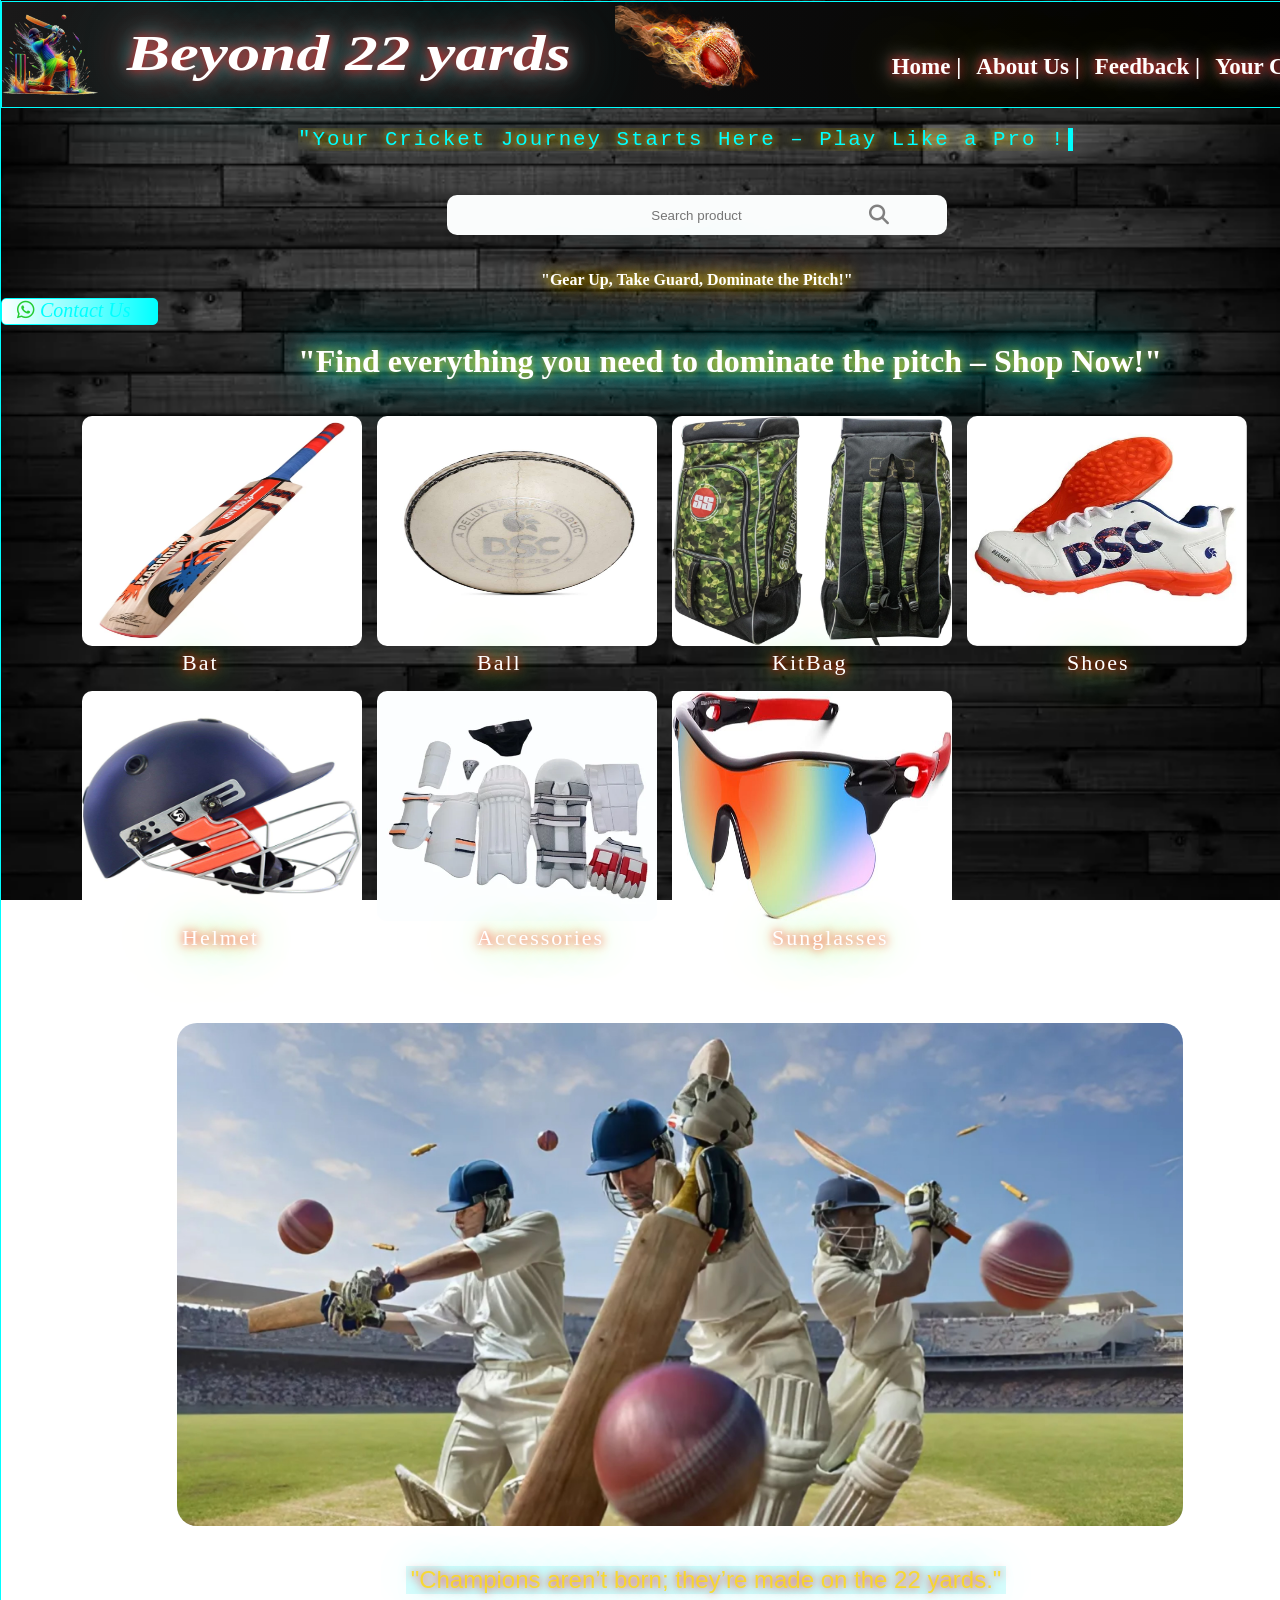
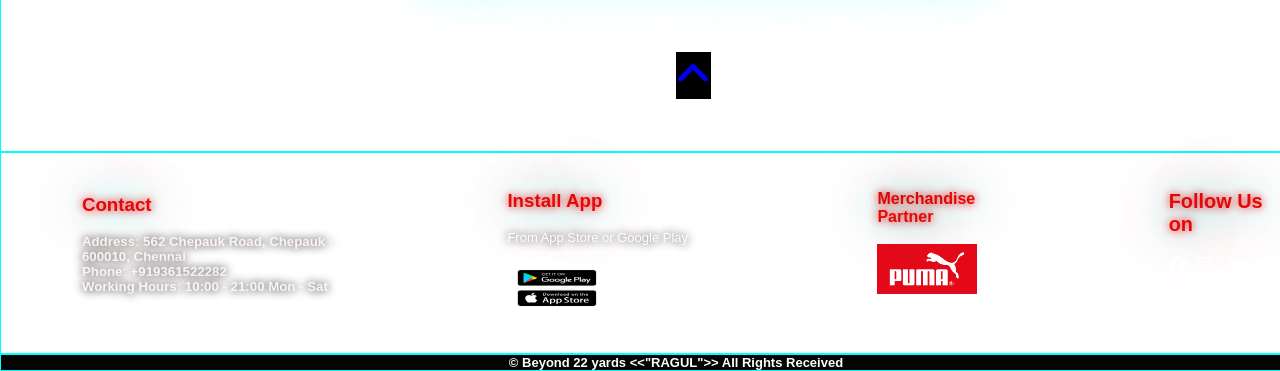
<file: index.html>
<!DOCTYPE html>
<html lang="en">
<head>
    <meta charset="UTF-8">
    <meta name="viewport" content="width=device-width, initial-scale=1.0">
    <title>Beyond 22 yards</title>
    <link rel="shortcut icon" href="g40s2MKp_400x400.jpg" type="image/x-icon">
    <link rel="stylesheet" href="home.css" type="text/css">
    <link rel="preconnect" href="https://fonts.googleapis.com">
<link rel="preconnect" href="https://fonts.gstatic.com" crossorigin>
<link href="https://fonts.googleapis.com/css2?family=Jersey+15&family=Playwrite+AU+VIC+Guides&family=Playwrite+NL+Guides&family=Roboto:ital,wght@0,100;0,300;0,400;0,500;0,700;0,900;1,100;1,300;1,400;1,500;1,700;1,900&display=swap" rel="stylesheet">
<link rel="stylesheet" href="https://cdnjs.cloudflare.com/ajax/libs/font-awesome/6.5.2/css/all.min.css"
            integrity="sha512-SnH5WK+bZxgPHs44uWIX+LLJAJ9/2PkPKZ5QiAj6Ta86w+fsb2TkcmfRyVX3pBnMFcV7oQPJkl9QevSCWr3W6A=="
            crossorigin="anonymous" referrerpolicy="no-referrer" />
</head>
<body>
    
        <div class="everything">
            
</label>
    <div class="head">
 
    <img src="pngtree-cricket-betting-illustration-cricketers-logo-png-image_13228705.png" width="100" height="100">

    <img id="fireball" src="pngimg.com - cricket_PNG38.png" width="150" height="100">


<div id="menus">
    <ul class="menu">
        <div class="list">
        <li><a href="cart.html">Your Cart</a></li>
        <li><a href="Feedback.html">Feedback | </a></li>
        <li><a href="aboutus.html">About Us | </a></li>
<li><a href="home.html">Home |</a></li></div>
</ul>
</div>

<h2 class="title"><b id="title"> Beyond 22 yards</b></h2>
</div>

<div class="background">
    
    <div class="search">
        <p id="Headline"> "Your Cricket Journey Starts Here – Play Like a Pro !!".</p>
    
       <div class="homesearch"><i class="fa-solid fa-magnifying-glass"></i> <input id="searchi" type="text" height="200" width="300" placeholder="Search product"></div><br><br>
        <Label id="labe">"Gear Up, Take Guard, Dominate the Pitch!"</label>
    </div>
    <br><br>
      <div class="whatsapp"> 
   <i class="fa-brands fa-whatsapp"></i>&nbsp;<i><span class="WA"><a href="https://web.whatsapp.com/">Contact Us</a></span></i></div>
    <div><br>
        <h1 id="producthead">"Find everything you need to dominate the pitch – Shop Now!"</h1></div>
        <br><br>
        <div id="homeproducts">
        <div class="bats"><a href="Bats.html"><img class="batpic" src="batfirst.avif" width="280" height="230"></a><br><p class="proname">Bat</p></div>
        <div class="balls"><a href="Balls.html"><img class="ballpic" src="corkfirst.jpg" width="280" height="230"></a><br><p class="proname">Ball</p></div>
        <div class="kitbag"><a href="Kitbag.html"><img class="Kitpic" src="kitbagfirst.webp" width="280" height="230"></a><br><p class="proname">KitBag</p></div>
        <div class="shoes"><a href="Shoes.html"><img class="shoepic" src="shoesfirst.webp" width="280" height="230"></a><br><p class="proname">Shoes</p></div>
        <div class="helmets"><a href="helmet.html"><img  class="helmetpic"src="helmetfirs.jpg" width="280" height="230"></a><br><p class="proname">Helmet</p></div>
        <div class="accessories"><a href="Accessories.html"><img  class="accpic"src="accessoriesfirst.webp" width="280" height="230"></a><br><p class="proname">Accessories</p></div>
        <div class="sunglass"><a href="Sunglass.html"><img class="sunpic" src="sunglassmain.jpg" width="280" height="230"></a><br><p class="proname">Sunglasses</p></div></div>
        <br><br><br><br>     
       
    
        
    <div class="video">
       
    <img class="vidpic" src="1737025302443.jpg"  height="503" alt="This is Display image">
</div><br><br><br>
<div class="lastpart"><p class="lastline">"Champions aren’t born; they’re made on the 22 yards."</p>
    <br><br>
    <div id="uparrow-totoppage"> <a href="#"><i class="fa-solid fa-angle-up"></i></a></div></div>
</div></div>
    


<footer >
<div class="footall">
    
<div class="footer-contact">
    <label><h3 class="cc">Contact</h3></label><br>
    <h5><b>Address:</b> 562 Chepauk Road, Chepauk - 600010, Chennai</h5>
    <h5><b>Phone:</b> +919361522282</h5>
    <h5><b>Working Hours:</b> 10:00 - 21:00 Mon - Sat</h5>
</div>

<div class="footer-iosgp">
    <h3 class="ia">Install App</h3><br>
    <p class="iso">From App Store or Google Play</p>
    <br>    
    <img src="playstoreuse.webp" height="50px" width="100px">
</div>
<div class="footer-merpartner">
    <h3 class="mp">Merchandise Partner</h3><br>
    <img src="PUMA-Logo-2003.png" width="100" height="50">&nbsp;&nbsp; 
    <img src="Reebok-Logo-PNG-Free-File-Download.png" height="50px" width="100px">
</div>
<div class="footer-followus">
    <h3 class="fsb">Follow Us on</h3><br>
    <a href="https://www.facebook.com/"><i class="fa-brands fa-facebook"></i></a>&nbsp;&nbsp;
    <a href="https://www.instagram.com/"><i class="fa-brands fa-instagram"></i></a>&nbsp;&nbsp;
    <a href="https://x.com/?lang=en&mx=2"><i class="fa-brands fa-x-twitter"></i></a>&nbsp;&nbsp;
    <a href="https://www.youtube.com/"><i class="fa-brands fa-youtube"></i></a>
</div>

</div>
<div class="footer-copyright">
<h4>&copy Beyond 22 yards &lt;&lt;"RAGUL"&gt;&gt; All Rights Received</h4>
</div>

    
    </footer>

<script>


document.addEventListener("DOMContentLoaded", () => {
  const searchInput = document.getElementById("searchi"); 
  const productContainers = document.querySelectorAll("#homeproducts > div");
  
  searchInput.addEventListener("input", (event) => {
    const searchQuery = event.target.value.toLowerCase().trim();

    productContainers.forEach((container) => {
      const productName = container.querySelector(".proname").textContent.toLowerCase(); 
      
      if (productName.includes(searchQuery)) {
        container.style.display = "block"; 
      } else {
        container.style.display = "none"; 
      }
    });
  });
});


</script>
</body>

</html>
</file>
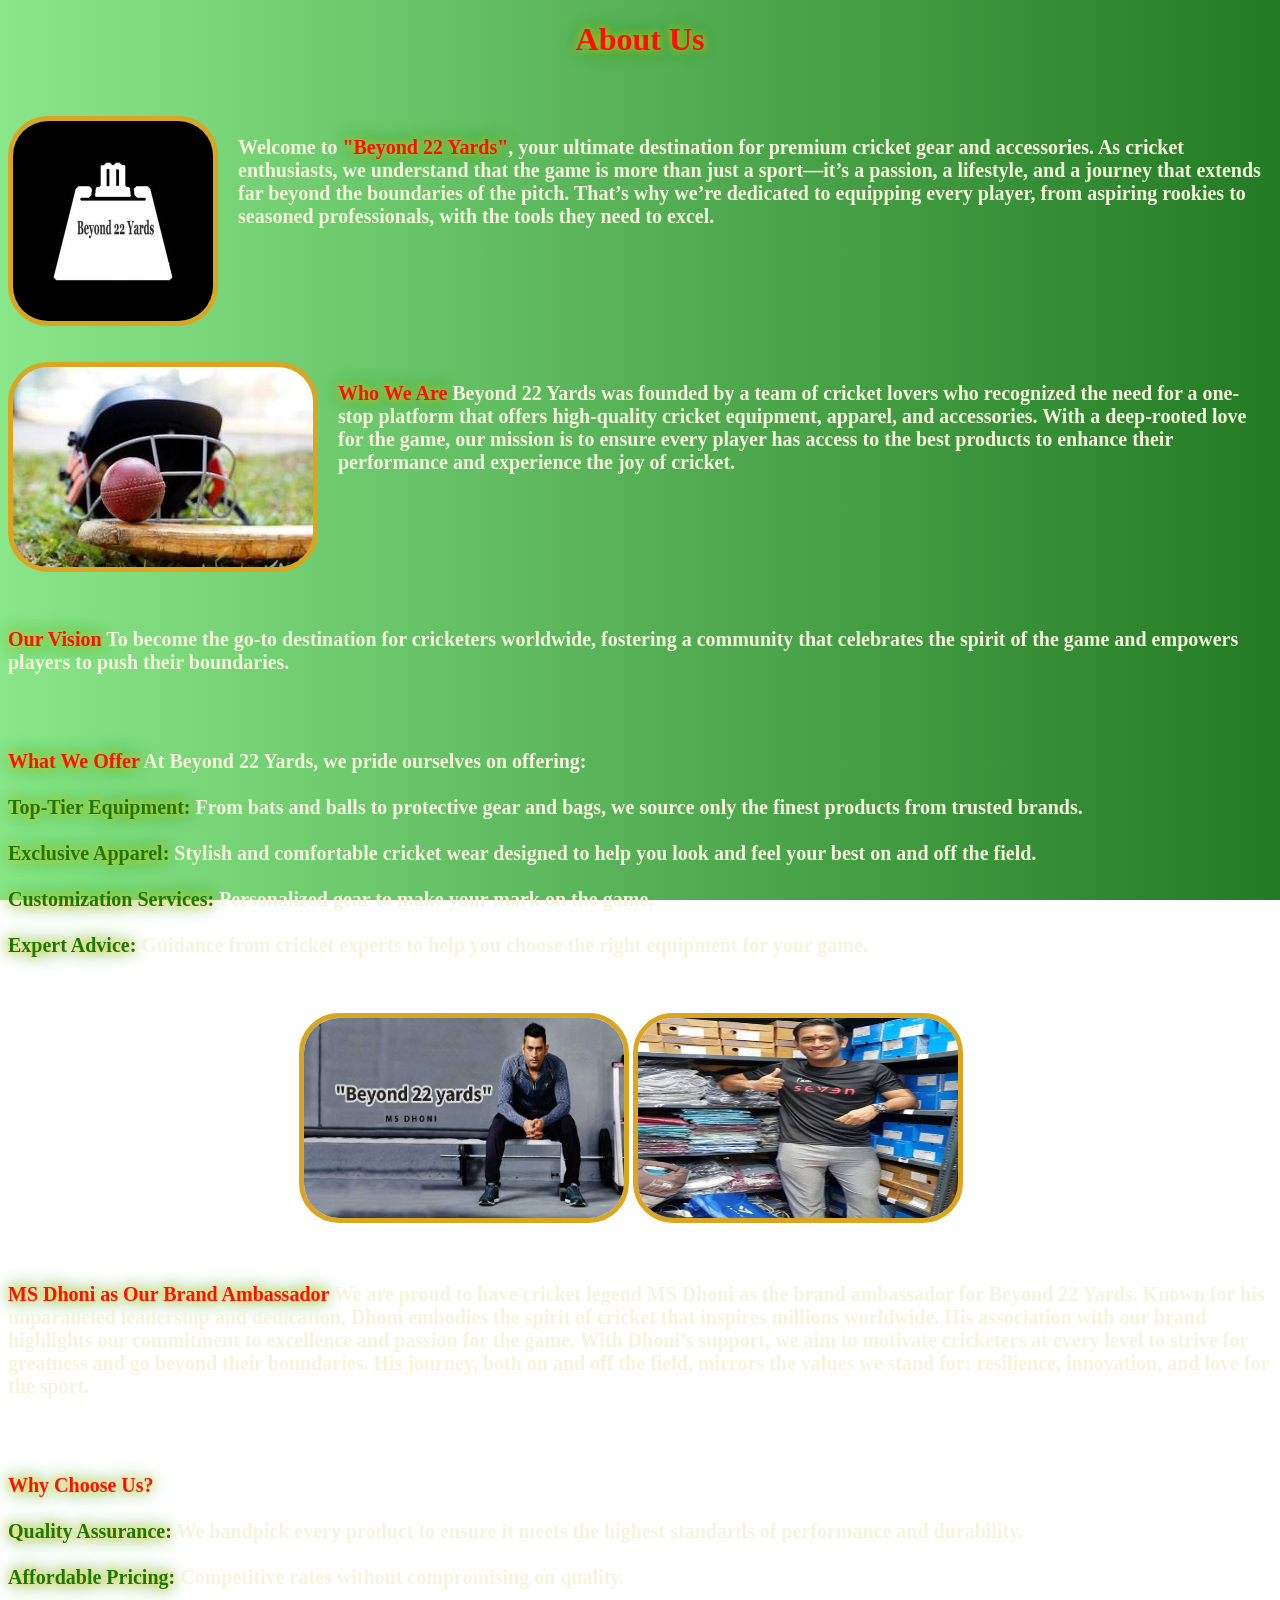
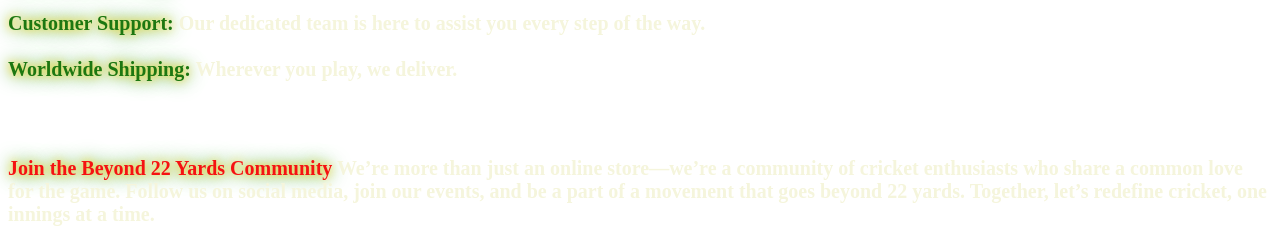
<file: aboutus.html>
<!DOCTYPE html>
<html lang="en">
<head>
    <meta charset="UTF-8">
    <meta name="viewport" content="width=device-width, initial-scale=1.0">
    <link rel="shortcut icon" href="g40s2MKp_400x400.jpg" type="image/x-icon">
    <title>AboutUs</title>
    <style>
        body{
       background-image: linear-gradient(to right, rgb(137, 231, 137), rgba(5, 105, 5, 0.884));
        background-repeat: no-repeat;
        background-position: center;
        background-size: cover;
        background-attachment: fixed;
    
    }
span{
    color: rgb(245, 18, 18);
    text-shadow: 0px 0px 10px gold,
    0px 0px 20px green;
    font-size: 20px;
}

.trial{
    display: flex;
    gap: 20px;
}
.two{
    display: flex;
    gap: 20px;
}
@media(max-width:600px){
    .trial{
    display: flex;
    flex-direction: column;
}
}

@media(max-width:600px){
    .two{
    display: flex;
    flex-direction: column;
}
}


/* @media (max-width:600px) {
    .trial{
    display: flex ;
    flex-wrap:wrap;
flex-direction: column;}
} */

/* @media (max-width:600px) {
        .footall{
            margin-top: 260%;
        }  */
p{
    color: beige;
    font-size: 20px;
    font-weight: bold;
    font-family: Georgia, 'Times New Roman', Times, serif;
}

h1{
    text-align: center;
    color: rgb(250, 15, 15)    ;
    text-shadow: 0px 0px 10px gold,
    0px 0px 20px green;
}

img{
    width: 320px;
    height: 200px;
    border-radius: 40px;
    border: 5px solid goldenrod;
    
}

#heading{
    color: rgb(29, 119, 17);
    font-size: 20px;
}

#dhoni{
    margin-left: 23%
}
.heading12{
    color: rgb(5, 5, 2);
    text-shadow: 0px 0px 10px gold,
    0px 0px 20px green;
    font-size: 20px;
}


    </style>





</head>
<body>
    <h1>About Us</h1>
<br><br>
<div class="trial">
 <img id="trial" src="g40s2MKp_400x400.jpg" width="200" height="200">
   <p>Welcome to <span id="heading12">"Beyond 22 Yards"</span>, your ultimate destination for premium cricket gear and accessories. As cricket enthusiasts, we understand that the game is more than just a sport—it’s a passion, a lifestyle, and a journey that extends far beyond the boundaries of the pitch. That’s why we’re dedicated to equipping every player, from aspiring rookies to seasoned professionals, with the tools they need to excel.</p></div>

<br><br>
<div class="two">
        <img src="cricket-equipment-is-a-cricket-ball-cricket-bat-cricket-helmet-on-a-grass-background-soft-and-selective-focus-photo.jpg" alt="logo" width="200" height="200">
<p><span>Who We Are</span>
    Beyond 22 Yards was founded by a team of cricket lovers who recognized the need for a one-stop platform that offers high-quality cricket equipment, apparel, and accessories. With a deep-rooted love for the game, our mission is to ensure every player has access to the best products to enhance their performance and experience the joy of cricket.</p>
</div>
<br><br>
    <p><span>Our Vision</span>
    To become the go-to destination for cricketers worldwide, fostering a community that celebrates the spirit of the game and empowers players to push their boundaries.</p>
    <br><br>
<p><span>What We Offer</span>

    At Beyond 22 Yards, we pride ourselves on offering:
    <br><br>
    <b><span id="heading"> Top-Tier Equipment:</span></b> From bats and balls to protective gear and bags, we source only the finest products from trusted brands.
    <br><br>
    <b><span id="heading">Exclusive Apparel:</span></b> Stylish and comfortable cricket wear designed to help you look and feel your best on and off the field.
    <br><br>
    <b><span id="heading">Customization Services:</span></b> Personalized gear to make your mark on the game.
    <br><br>
    <b><span id="heading">Expert Advice:</span></b> Guidance from cricket experts to help you choose the right equipment for your game.</p>
    <br><br>
    <div id="dhoni">
    <img src="Cupace20250113214702471.png" width="200" height="200">
<img src="dhoniabtus..jpg" width="200" height="200"></div>
<br><br>
    <p><span>MS Dhoni as Our Brand Ambassador</span>

        We are proud to have cricket legend MS Dhoni as the brand ambassador for Beyond 22 Yards. Known for his unparalleled leadership and dedication, Dhoni embodies the spirit of cricket that inspires millions worldwide. His association with our brand highlights our commitment to excellence and passion for the game. With Dhoni’s support, we aim to motivate cricketers at every level to strive for greatness and go beyond their boundaries. His journey, both on and off the field, mirrors the values we stand for: resilience, innovation, and love for the sport.</p>
        <br><br>
<p><span>Why Choose Us?</span>
    <br><br>
    <b><span id="heading">Quality Assurance:</span></b> We handpick every product to ensure it meets the highest standards of performance and durability.
    <br><br>
    <b><span id="heading">Affordable Pricing:</span></b> Competitive rates without compromising on quality.
    <br><br>
    <b><span id="heading">Customer Support:</span></b> Our dedicated team is here to assist you every step of the way.
    <br><br>
    <b><span id="heading">Worldwide Shipping:</span></b> Wherever you play, we deliver.</p>
    <br><br>

<p><span>Join the Beyond 22 Yards Community</span>

    We’re more than just an online store—we’re a community of cricket enthusiasts who share a common love for the game. Follow us on social media, join our events, and be a part of a movement that goes beyond 22 yards.
    
    Together, let’s redefine cricket, one innings at a time.
    
    </p>
    </body>
</html>
</file>
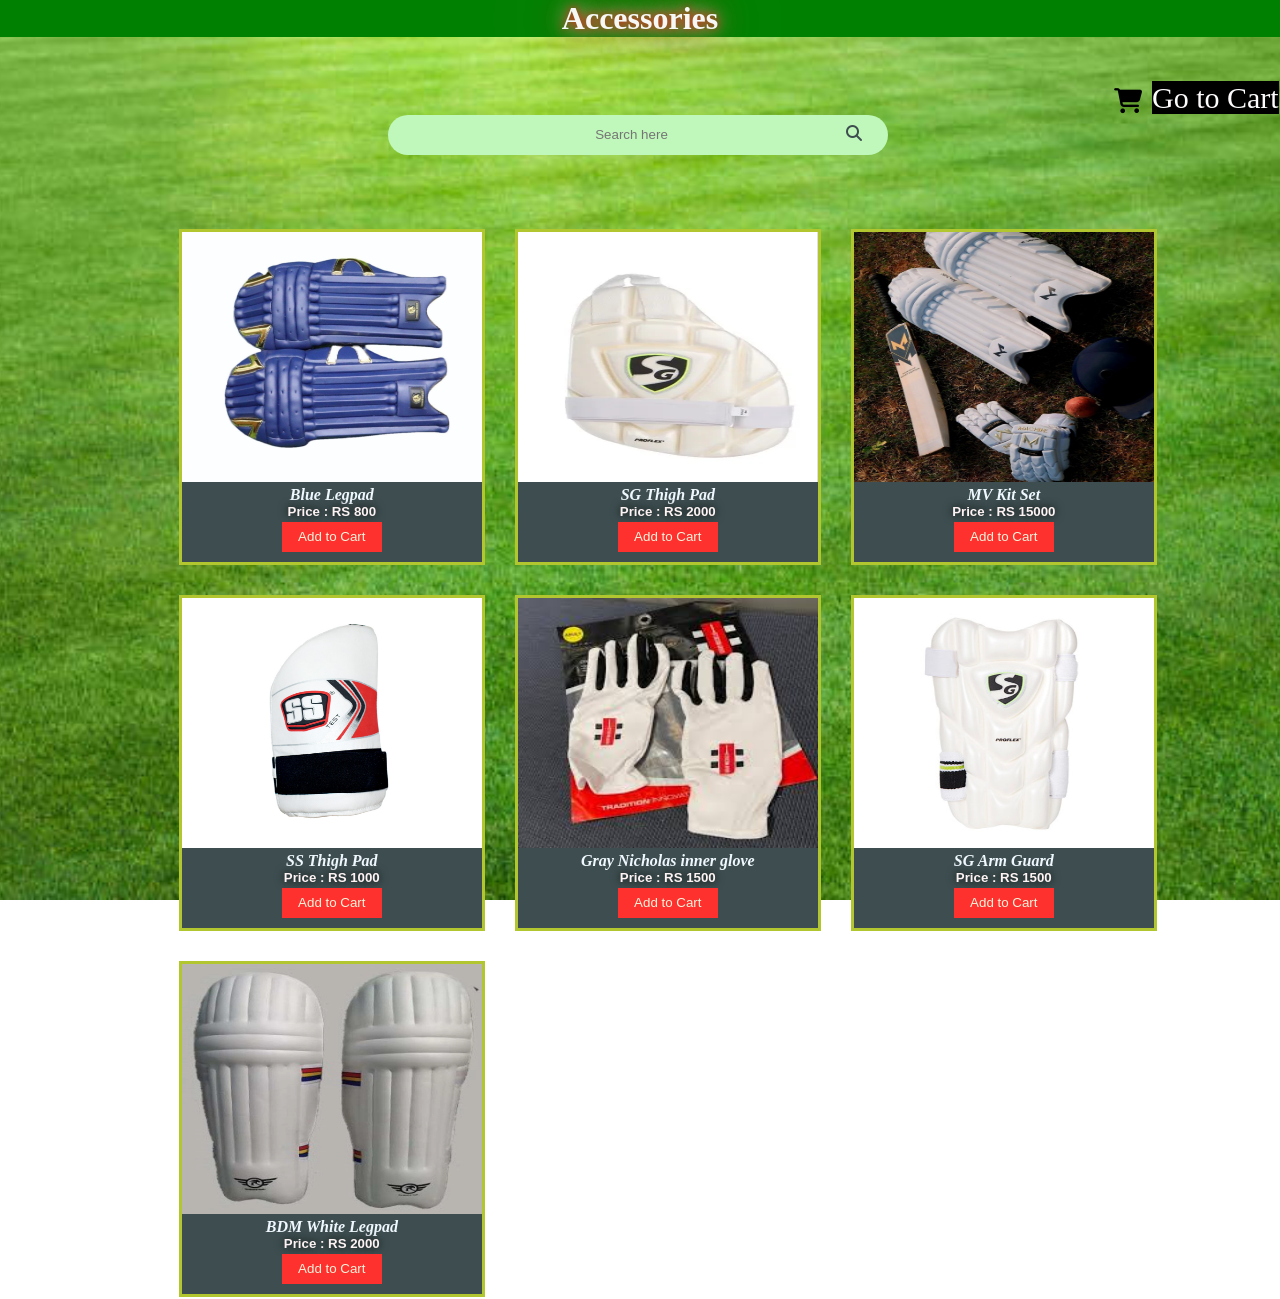
<file: Accessories.html>
<!DOCTYPE html>
<html lang="en">
<head>
    <meta charset="UTF-8">
    <meta name="viewport" content="width=device-width, initial-scale=1.0">
    <title>Accessories
    </title>
    <link rel="shortcut icon" href="g40s2MKp_400x400.jpg" type="image/x-icon">
    <link rel="stylesheet" href="home.css" type="text/css">
    <link rel="stylesheet" href="https://cdnjs.cloudflare.com/ajax/libs/font-awesome/6.5.2/css/all.min.css"
    integrity="sha512-SnH5WK+bZxgPHs44uWIX+LLJAJ9/2PkPKZ5QiAj6Ta86w+fsb2TkcmfRyVX3pBnMFcV7oQPJkl9QevSCWr3W6A=="
    crossorigin="anonymous" referrerpolicy="no-referrer" />
    <style>
        input{
    width: 500px;
    height: 40px;
    border-radius: 20px;
    border: none;
    text-align: center;
    margin-left: 33%;
    background-color: #bff8ba;
}
input:focus{
    border: none;
}
h1{
    background-color: green;
    text-align: center;
    color: rgb(245, 248, 244);
    text-shadow: 0 0 10px red,
    0 0 20px ,
    0 0 40px rgb(247, 10, 10),
    0 0 80px
    ;
}
        body{
            background-image: url('turf.jpg');
            background-repeat: no-repeat;
            background-position: center;
            background-size: cover;
            background-attachment: fixed;
        }
        
        
                main{
                    margin-top: 3%;
                    display: grid;
                    grid-template-columns: auto auto auto;
                    gap: 30px;
                    margin-left: 10%;
                    flex-wrap: wrap;
                    
                }
        .ball1{
            background-color: #3E4E50;
            width: 300px;
            height: 330px;
            text-align: center;
            color: aliceblue;
            
        }
        button{
            position: relative;
            bottom: 15px;
            width: 100px;
            height: 30px;
            background-color: #FF312E;
            border: none;
            color: beige;
        }
                
img:hover{
    filter: grayscale(90%);
}
button:hover{
    border: 2px solid cyan;
}
button:active{
    background-color: black;
    color: cyan;
}
.searching .fa-solid{
    position: absolute;
    display: inline-block;
   margin-left: 120%;
   padding: 10px;
   color: #3E4E50;
   left: 100px;
   padding-left: 10px;
  
}
.searching{
    text-align: center;
    position: relative;
            width: 400px;
            margin-left: 20%;
}

.toppage{

margin-top: 2%;
}
.toppage .fa-solid{
position: absolute;
margin-left: 87%;
margin-top: 8px;
font-size: 25px;

}
a{
color: rgb(253, 251, 251);
text-decoration: none;
margin-left: 90%;
font-size: 30px;
background-color: black;
top:20%

}
a:hover{
color: cyan;
background-color: red;
}
a:active{
color: cyan;
background-color: violet    ;
}

#products{
    display: grid;

    grid-template-columns: auto auto auto;
                    gap: 30px;
                    margin-left: 5%;
                    flex-wrap: wrap;
}
@media(max-width:1000px){
    #products{
        display: grid;
        grid-template-columns: auto auto;
        margin-left: 5%;
         flex-wrap: wrap;
         align-items: center;
        transition: 1s ease-in; 
        gap: 20px;
        /* display: flex;
        flex-direction: column;
        transition: 1s ease-in;
        gap: 20px; */
    }
}

@media (max-width:600px) {
    .toppage .fa-solid{
        position: absolute;
margin-left:-80%;
/* margin-top: 8px; */
font-size: 15px;
color: #050404 ;
display: inline-block;
/* bottom: 10px; */

}
.toppage a{
    color: rgb(253, 251, 251);
    text-decoration: none;
    margin-left: 73%;
    font-size: 15px;
    background-color: black;
    top:20%;
    
   
}
    #products{
        display: flex;
        flex-direction: column;
        transition: 1s ease-in;
        gap: 20px;
    }
    .searching{
        position: relative;
        display: flex;
        flex-direction: row;
       
      margin-left: -50px;
        /* background-color: aliceblue; */
    
    }
    .searching .fa-solid{
        position: absolute;
    color: black;
   margin-left: 60%;
   padding: 10px;
   color: #3E4E50;
   display: inline-block;
   padding-left: 10px;
}

}
.toppage .fa-solid{
position: absolute;
margin-left: 87%;
margin-top: 8px;
font-size: 25px;

}


.ball1{
    border: 3px solid rgba(228, 250, 34,0.7);
}
.ball1:hover{
    border: 3px solid red;
}
                </style>
</head>
<body>
    <h1>Accessories</h1>
    <br>
    <div>
        <div class="toppage"><i class="fa-solid fa-cart-shopping"></i>
        <a href="cart.html">Go to Cart</a></div>
        <div class="searching">
            <i class="fa-solid fa-magnifying-glass"></i>
            <input id="searching" type="search" width="400" height="50" placeholder="Search here">
        </div>
    </div>

    <br><br>
    <main>
        <div id="products">
    <div class="ball1"><img src="accessor1.jpeg" width="300" height="250"><br><b><i>Blue Legpad</i></b><br><h5>Price : RS 800</h5><br>
        <button onclick="addToCart(1,'Blue Legpad',800)">Add to Cart</button></div>
    <div class="ball1"><img src="accessor2.webp" width="300" height="250"><br><b><i>SG Thigh Pad</i></b><br><h5>Price : RS 2000</h5><br>
        <button onclick="addToCart(2,'SG Thigh Pad',2000)">Add to Cart</button></div>
    <div class="ball1"><img src="accessorfirst.jpeg" width="300" height="250"><br><b><i>MV Kit Set</i></b><br><h5>Price : RS 15000</h5><br>
        <button onclick="addToCart(3,'MV Kit Set',15000)">Add to Cart</button></div>
    <div class="ball1"><img src="acessor4.jpeg" width="300" height="250"><br><b><i>SS Thigh Pad</i></b><br><h5>Price : RS 1000</h5><br>
        <button onclick="addToCart(4,'SS Thigh Pad',1000)">Add to Cart</button></div>
    <div class="ball1"><img src="accessor5.jpg" width="300" height="250"><br><b><i>Gray Nicholas inner glove</i></b><br><h5>Price : RS 1500</h5><br>
        <button onclick="addToCart(5,'Gray Nicholas inner glove',1500)">Add to Cart</button></div>
    <div class="ball1"><img src="accessoor6.jpeg" width="300" height="250"><br><b><i>SG Arm Guard</i></b><br><h5>Price : RS 1500</h5><br>
        <button onclick="addToCart(6,'SG Arm Guard',1500)">Add to Cart</button></div>
    <div class="ball1"><img src="\accessor7.webp" width="300" height="250"><br><b><i>BDM White Legpad</i></b><br><h5>Price : RS 2000</h5><br>
        <button onclick="addToCart(7,'BDM White Legpad',2000)">Add to Cart</button></div>
</div>
</main>



    <script>
        // Function to add a product to the cart
        function addToCart(id, name, price) {
            const cart = JSON.parse(localStorage.getItem("cart")) || {};
            
            if (cart[id]) {
                cart[id].quantity += 1;
            } else {
                cart[id] = { name, price, quantity: 1 };
            }
            
            localStorage.setItem("cart", JSON.stringify(cart));
            alert(`${name} added to the cart!`);
        }
    </script>
    
<script>

    document.addEventListener("DOMContentLoaded", () => {
      const searchInput = document.getElementById("searching"); // Search input field
      const products = document.querySelectorAll("#products > div"); // Select all product containers
    
      searchInput.addEventListener("input", (event) => {
        const searchQuery = event.target.value.toLowerCase().trim(); // Get the search input, case-insensitive
    
        products.forEach((product) => {
          const productName = product.querySelector("b i").textContent.toLowerCase(); // Get product name
    
          if (productName.includes(searchQuery)) {
            product.style.display = "block"; // Show the product if it matches the query
          } else {
            product.style.display = "none"; // Hide the product if it doesn't match
          }
        });
      });
    });
    
    
    
    
    
    </script>
  


</body>
</html>
</file>
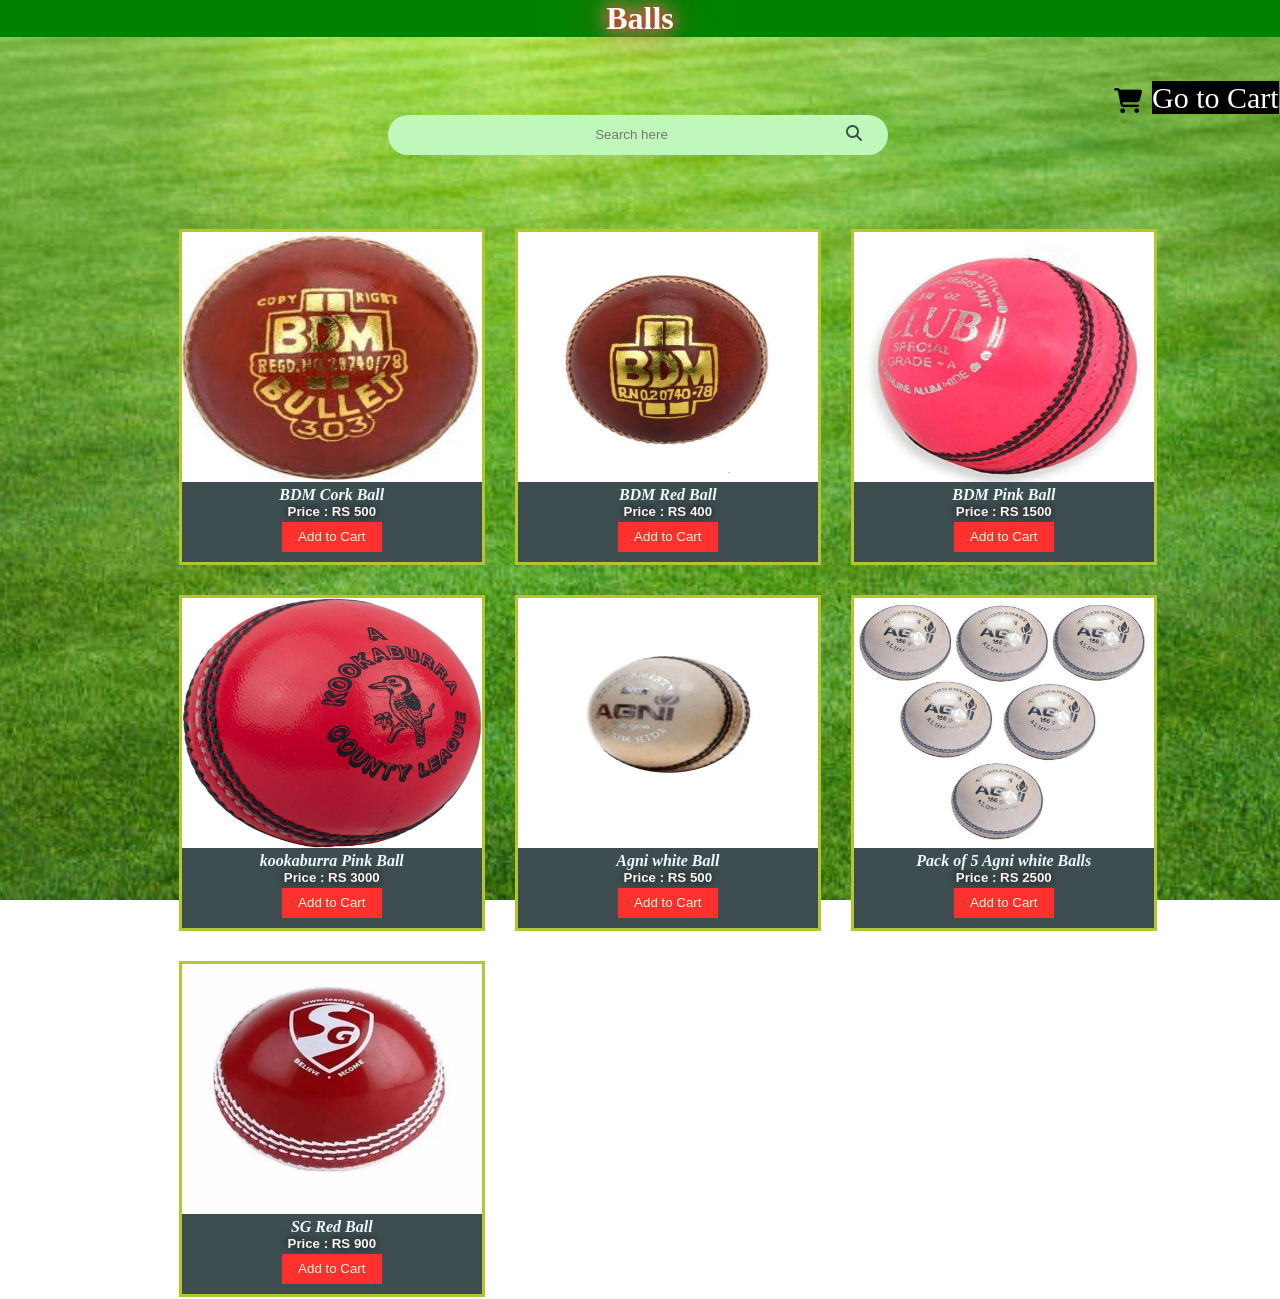
<file: Balls.html>
<!DOCTYPE html>
<html lang="en">
<head>
    <meta charset="UTF-8">
    <meta name="viewport" content="width=device-width, initial-scale=1.0">
    <title>ball</title>
    <link rel="shortcut icon" href="g40s2MKp_400x400.jpg" type="image/x-icon">
    <link rel="stylesheet" href="home.css" type="text/css">
    <link rel="stylesheet" href="https://cdnjs.cloudflare.com/ajax/libs/font-awesome/6.5.2/css/all.min.css"
            integrity="sha512-SnH5WK+bZxgPHs44uWIX+LLJAJ9/2PkPKZ5QiAj6Ta86w+fsb2TkcmfRyVX3pBnMFcV7oQPJkl9QevSCWr3W6A=="
            crossorigin="anonymous" referrerpolicy="no-referrer" />
    <style>

input{
    width: 500px;
    height: 40px;
    border-radius: 20px;
    border: none;
    text-align: center;
    margin-left: 33%;
    background-color: #bff8ba;
}
input:focus{
    border: none;
}
h1{
    background-color: green;
    text-align: center;
    color: rgb(246, 250, 246);
    text-shadow: 0 0 10px red,
    0 0 20px ,
    0 0 40px rgb(247, 10, 10),
    0 0 80px
    ;
}
        body{
            background-image: url('turf.jpg');
            background-repeat: no-repeat;
            background-position: center;
            background-size: cover;
            background-attachment: fixed;
        }
        
        
                main{
                    margin-top: 3%;
                    display: grid;
                    grid-template-columns: auto auto auto;
                    gap: 30px;
                    margin-left: 10%;
                    flex-wrap: wrap;
                    
                }
        .ball1{
            background-color: #3E4E50;
            width: 300px;
            height: 330px;
            text-align: center;
            color: aliceblue;
            
        }
        button{
            position: relative;
            bottom: 15px;
            width: 100px;
            height: 30px;
            background-color: #FF312E;
            border: none;
            color: beige;
        }
                
img:hover{
    filter: grayscale(90%);
}
button:hover{
    border: 2px solid cyan;
}
button:active{
    background-color: black;
    color: cyan;
}

.searching .fa-solid{
    position: absolute;
    display: inline-block;
   margin-left: 120%;
   padding: 10px;
   color: #3E4E50;
   left: 100px;
   padding-left: 10px;
}
.searching{
    text-align: center;
    position: relative;
            width: 400px;
            margin-left: 20%;
}


#products{
    display: grid;

    grid-template-columns: auto auto auto;
                    gap: 30px;
                    margin-left: 5%;
                    flex-wrap: wrap;
}
@media(max-width:1000px){
    #products{
        display: grid;
        grid-template-columns: auto auto;
        margin-left: 5%;
         flex-wrap: wrap;
         align-items: center;
        transition: 1s ease-in; 
        gap: 20px;
        /* display: flex;
        flex-direction: column;
        transition: 1s ease-in;
        gap: 20px; */
    }
}

@media (max-width:600px) {
    
    .toppage .fa-solid{
        position: absolute;
margin-left:-80%;
/* margin-top: 8px; */
font-size: 15px;
color: #050404 ;
display: inline-block;
/* bottom: 10px; */

}
.toppage a{
    color: rgb(253, 251, 251);
    text-decoration: none;
    margin-left: 73%;
    font-size: 15px;
    background-color: black;
    top:20%;
    
   
}
    #products{
        display: flex;
        flex-direction: column;
        transition: 1s ease-in;
        gap: 20px;
    }
    .searching{
        position: relative;
        display: flex;
        flex-direction: row;
       
      margin-left: -50px;
        /* background-color: aliceblue; */
    
    }
    .searching .fa-solid{
        position: absolute;
    color: black;
   margin-left: 60%;
   padding: 10px;
   color: #3E4E50;
   display: inline-block;
   padding-left: 10px;
  
}

}



.ball1{
    border: 3px solid rgba(228, 250, 34,0.7);
}
.ball1:hover{
    border: 3px solid red;
}
   
.toppage{

margin-top: 2%;
}
.toppage .fa-solid{
position: absolute;
margin-left: 87%;
margin-top: 8px;
font-size: 25px;

}
a{
color: rgb(253, 251, 251);
text-decoration: none;
margin-left: 90%;
font-size: 30px;
background-color: black;
top:20%

}
a:hover{
color: cyan;
background-color: red;
}
a:active{
color: cyan;
background-color: violet    ;
}

   
   </style>
</head>
<body>
    <h1> Balls</h1>
    <br>
    <div>
        <div class="toppage"><i class="fa-solid fa-cart-shopping"></i>
        <a href="cart.html">Go to Cart</a></div>
        <div class="searching">
            <i class="fa-solid fa-magnifying-glass"></i>
            <input id="searching" type="search" width="400" height="50" placeholder="Search here">
        </div>
    </div>

    <br><br>
    <main>
        <div id="products">
    <div class="ball1"><img src="cork1.jpg" width="300" height="250"><br><b><i>BDM Cork Ball</i></b><br><h5>Price : RS 500</h5><br>
        <button onclick="addToCart(1,'BDM Cork Ball',500)">Add to Cart</button></div>
    <div class="ball1"><img src="cork2.jpg" width="300" height="250"><br><b><i>BDM Red Ball</i></b><br><h5>Price : RS 400</h5><br>
        <button onclick="addToCart(2,'BDM Red Ball',400)">Add to Cart</button></div>
    <div class="ball1"><img src="cork3.jpg" width="300" height="250"><br><b><i>BDM Pink Ball</i></b><br><h5>Price : RS 1500</h5><br>
        <button onclick="addToCart(3,'BDM Pink Ball',1500)">Add to Cart</button></div>
    <div class="ball1"><img src="cork 4.jpg" width="300" height="250"><br><b><i>kookaburra Pink Ball</i></b><br><h5>Price : RS 3000</h5><br>
        <button onclick="addToCart(4,'kookaburra Pink Ball',3000)">Add to Cart</button></div>
    <div class="ball1"><img src="cork5.webp" width="300" height="250"><br><b><i>Agni white Ball</i></b><br><h5>Price : RS 500</h5><br>
        <button onclick="addToCart(5,'Agni white Ball',500)">Add to Cart</button></div>
    <div class="ball1"><img src="cork6.jpg" width="300" height="250"><br><b><i>Pack of 5 Agni white Balls</i></b><br><h5>Price : RS 2500</h5><br>
        <button onclick="addToCart(6,'Pack of 5 Agni white Balls',2500)">Add to Cart</button></div>
    <div class="ball1"><img src="cork7.webp" width="300" height="250"><br><b><i>SG Red Ball</i></b><br><h5>Price : RS 900</h5><br>
        <button onclick="addToCart(7,'SG Red Ball',900)">Add to Cart</button></div>
</div>
</main>



    <script>
        // Function to add a product to the cart
        function addToCart(id, name, price) {
            const cart = JSON.parse(localStorage.getItem("cart")) || {};
            
            if (cart[id]) {
                cart[id].quantity += 1;
            } else {
                cart[id] = { name, price, quantity: 1 };
            }
            
            localStorage.setItem("cart", JSON.stringify(cart));
            alert(`${name} added to the cart!`);
        }
    </script>
    

<script>

document.addEventListener("DOMContentLoaded", () => {
  const searchInput = document.getElementById("searching"); // Search input field
  const products = document.querySelectorAll("#products > div"); // Select all product containers

  searchInput.addEventListener("input", (event) => {
    const searchQuery = event.target.value.toLowerCase().trim(); // Get the search input, case-insensitive

    products.forEach((product) => {
      const productName = product.querySelector("b i").textContent.toLowerCase(); // Get product name

      if (productName.includes(searchQuery)) {
        product.style.display = "block"; // Show the product if it matches the query
      } else {
        product.style.display = "none";
       // Hide the product if it doesn't match
      }
    });
  });
});






</script>







</body>
</html>
</file>
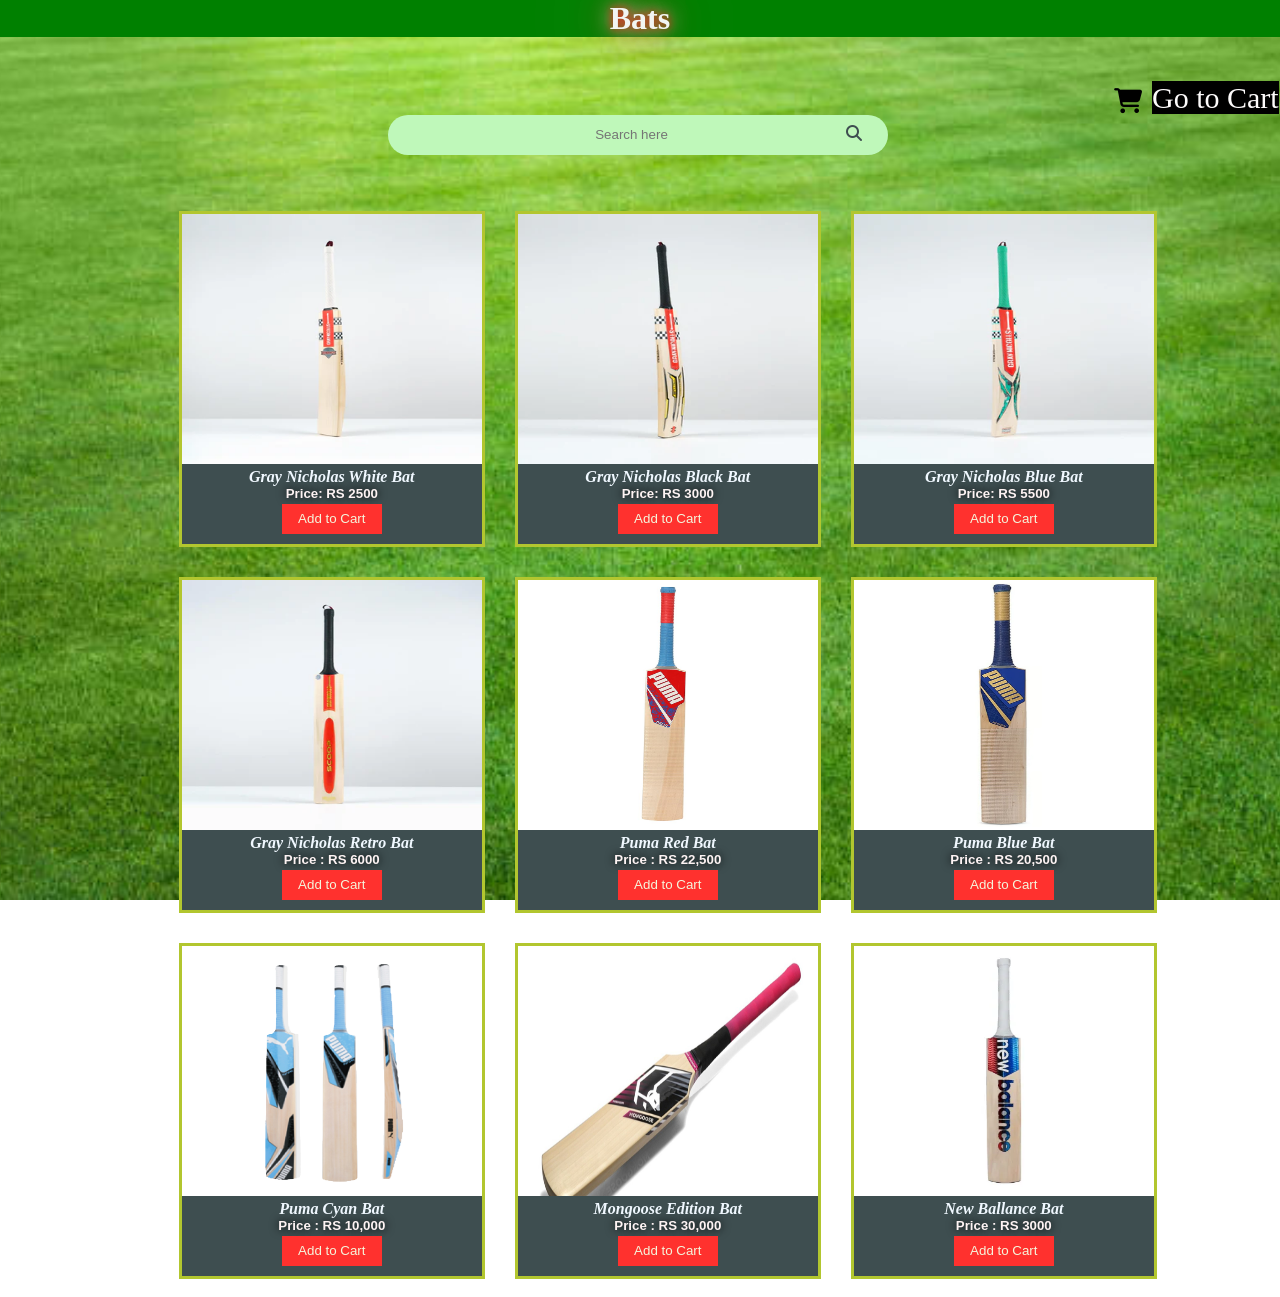
<file: Bats.html>
<!DOCTYPE html>
<html lang="en">
<head>
    <meta charset="UTF-8">
    <meta name="viewport" content="width=device-width, initial-scale=1.0">
    <title>Bats</title>
    <link rel="shortcut icon" href="g40s2MKp_400x400.jpg" type="image/x-icon">
    <link rel="stylesheet" href="home.css" type="text/css">
    <link rel="stylesheet" href="https://cdnjs.cloudflare.com/ajax/libs/font-awesome/6.5.2/css/all.min.css"
    integrity="sha512-SnH5WK+bZxgPHs44uWIX+LLJAJ9/2PkPKZ5QiAj6Ta86w+fsb2TkcmfRyVX3pBnMFcV7oQPJkl9QevSCWr3W6A=="
    crossorigin="anonymous" referrerpolicy="no-referrer" />
    <style>
input{
    width: 500px;
    height: 40px;
    border-radius: 20px;
    border: none;
    text-align: center;
    margin-left: 33%;
    background-color: #bff8ba;
    outline: none;
}
input:focus{
    border: none;
}
h1{
    background-color: green;
    text-align: center;
    color: rgb(242, 245, 242);
    text-shadow: 0 0 10px red,
    0 0 20px ,
    0 0 40px rgb(247, 10, 10),
    0 0 80px
    ;
}
        body{
            background-image: url('turf.jpg');
            background-repeat: no-repeat;
            background-position: center;
            background-size: cover;
            background-attachment: fixed;
        }
        
        
                main{
                    margin-top: 3%;
                    display: grid;
                    grid-template-columns: auto auto auto;
                    gap: 30px;
                    margin-left: 10%;
                    flex-wrap: wrap;
                    
                }
        .ball1{
            background-color: #3E4E50;
            width: 300px;
            height: 330px;
            text-align: center;
            color: aliceblue;
            
        }
        button{
            position: relative;
            bottom: 15px;
            width: 100px;
            height: 30px;
            background-color: #FF312E;
            border: none;
            color: beige;
        }
                
img:hover{
    filter: grayscale(90%);
}
button:hover{
    border: 2px solid cyan;
}
button:active{
    background-color: black;
    color: cyan;
}

.searching .fa-solid{
    position: absolute;
   
   margin-left: 120%;
   padding: 10px;
   color: #3E4E50;
   display: inline-block;
   padding-left: 10px;
   left: 100px;
}
.searching{
    text-align: center;
    position: relative;
            width: 400px;
            margin-left: 20%;
}


#products{
    display: grid;

    grid-template-columns: auto auto auto;
                    gap: 30px;
                    margin-left: 5%;
                    flex-wrap: wrap;
}
@media(max-width:1000px){
    #products{
        display: grid;
        grid-template-columns: auto auto;
        margin-left: 5%;
         flex-wrap: wrap;
         align-items: center;
        transition: 1s ease-in; 
        gap: 20px;
    
    }
}

@media (max-width:600px) {
    .toppage .fa-solid{
        position: absolute;
margin-left:-80%;

font-size: 15px;
color: #050404 ;
display: inline-block;
/* bottom: 10px; */

}
.toppage a{
    color: rgb(253, 251, 251);
    text-decoration: none;
    margin-left: 73%;
    font-size: 15px;
    background-color: black;
    top:20%;
    
   
}
        
    #products{
        display: flex;
        flex-direction: column;
        transition: 1s ease-in;
        gap: 20px;
    }
    .searching{
        position: relative;
        display: flex;
        flex-direction: row;
       
      margin-left: -50px;
      
    
    }
    .searching .fa-solid{
    position: absolute;
    color: black;
    margin-left: 60%;
   padding: 10px;
   color: #3E4E50;
   display: inline-block;
   padding-left: 10px;
  
}

}



.ball1{
    border: 3px solid rgba(228, 250, 34,0.7);
}
.ball1:hover{
    border: 3px solid red;
}
.toppage{

    margin-top: 2%;
}
.toppage .fa-solid{
    position: absolute;
margin-left:87%;
margin-top: 8px;
font-size: 25px;

}
a{
    color: rgb(253, 251, 251);
    text-decoration: none;
    margin-left: 90%;
    font-size: 30px;
    background-color: black;
    top:20%
   
}
a:hover{
    color: cyan;
    background-color: red;
}
a:active{
    color: cyan;
    background-color: violet    ;
}

                </style>
</head>
<body>

<h1>Bats</h1>
<br>
    <div>
        <div class="toppage"><i class="fa-solid fa-cart-shopping"></i>
        <a href="cart.html">Go to Cart</a></div>
        <div class="searching">
            <i class="fa-solid fa-magnifying-glass"></i>
            <input id="searching" type="search" width="400" height="50" placeholder="Search here">
        </div>
    </div>
    <br>
    <main>
        <div id="products">
            
            <div class="ball1">
                <img src="gray nicho" width="300" height="250">
                <br><b><i>Gray Nicholas White Bat</i></b>
                <br><h5>Price: RS 2500</h5>
                <br><button onclick="addToCart(1, 'Gray Nicholas White Bat', 2500)">Add to Cart</button>
            </div>
            <div class="ball1">
                <img src="gray nicho1.webp" width="300" height="250">
                <br><b><i>Gray Nicholas Black Bat</i></b>
                <br><h5>Price: RS 3000</h5>
                <br><button onclick="addToCart(2, 'Gray Nicholas Black Bat', 3000)">Add to Cart</button>
            </div>
            <div class="ball1">
                <img src="gray nicho2.webp" width="300" height="250">
                <br><b><i>Gray Nicholas Blue Bat</i></b>
                <br><h5>Price: RS 5500</h5>
                <br><button onclick="addToCart(3, 'Gray Nicholas Blue Bat', 5500)">Add to Cart</button>
            </div>
           <div class="ball1"><img src="gray3.webp" width="300" height="250"><br><b><i>Gray Nicholas Retro Bat</i></b><br><h5>Price : RS 6000</h5><br>
            <button onclick="addToCart(4,'Gray Nicholas Retro Bat', 6000)">Add to Cart</button></div>
 <div class="ball1"><img src="puma1.jpg" width="300" height="250"><br><b><i>Puma Red Bat</i></b><br><h5>Price : RS 22,500</h5><br>
    <button onclick="addToCart(5,'Puma Red Bat',22500)">Add to Cart</button></div>
    <div class="ball1"><img src="puma2.avif" width="300" height="250"><br><b><i>Puma Blue Bat</i></b><br><h5>Price : RS 20,500</h5><br>
        <button onclick="addToCart(6,'Puma Blue Bat',20500)">Add to Cart</button></div>
    <div class="ball1"><img src="puma3.jpg" width="300" height="250"><br><b><i>Puma Cyan Bat</i></b><br><h5>Price : RS 10,000</h5><br>
        <button onclick="addToCart(7,'Puma Cyan Bat',10000)">Add to Cart</button></div>
    <div class="ball1"><img src="mongoose.jpg" width="300" height="250"><br><b><i>Mongoose Edition Bat</i></b><br><h5>Price : RS 30,000</h5><br>
        <button onclick="addToCart(8,'Mongoose Edition Bat',30000)">Add to Cart</button></div>
    <div class="ball1"><img src="new-balance-.webp" width="300" height="250"><br><b><i>New Ballance Bat</i></b><br><h5>Price : RS 3000</h5><br>
        <button onclick="addToCart(9,'New Ballance Bat',3000)">Add to Cart</button></div>
        </div>
    </main>
    <br>
 

    <script>

        function addToCart(id, name, price) {
            const cart = JSON.parse(localStorage.getItem("cart")) || {};
            
            if (cart[id]) {
                cart[id].quantity += 1;
            } else {
                cart[id] = { name, price, quantity: 1 };
            }
            
            localStorage.setItem("cart", JSON.stringify(cart));
            alert(`${name} added to the cart!`);
        }
    </script>
    <script>

        document.addEventListener("DOMContentLoaded", () => {
          const searchInput = document.getElementById("searching"); // Search input field
          const products = document.querySelectorAll("#products > div"); // Select all product containers
        
          searchInput.addEventListener("input", (event) => {
            const searchQuery = event.target.value.toLowerCase().trim(); // Get the search input, case-insensitive
        
            products.forEach((product) => {
              const productName = product.querySelector("b i").textContent.toLowerCase(); 
        
              if (productName.includes(searchQuery)) {
                product.style.display = "block"; 
              } else {
                product.style.display = "none";
             
              }
            });
          });
        });
        </script>
        
</body>
</html>
</file>
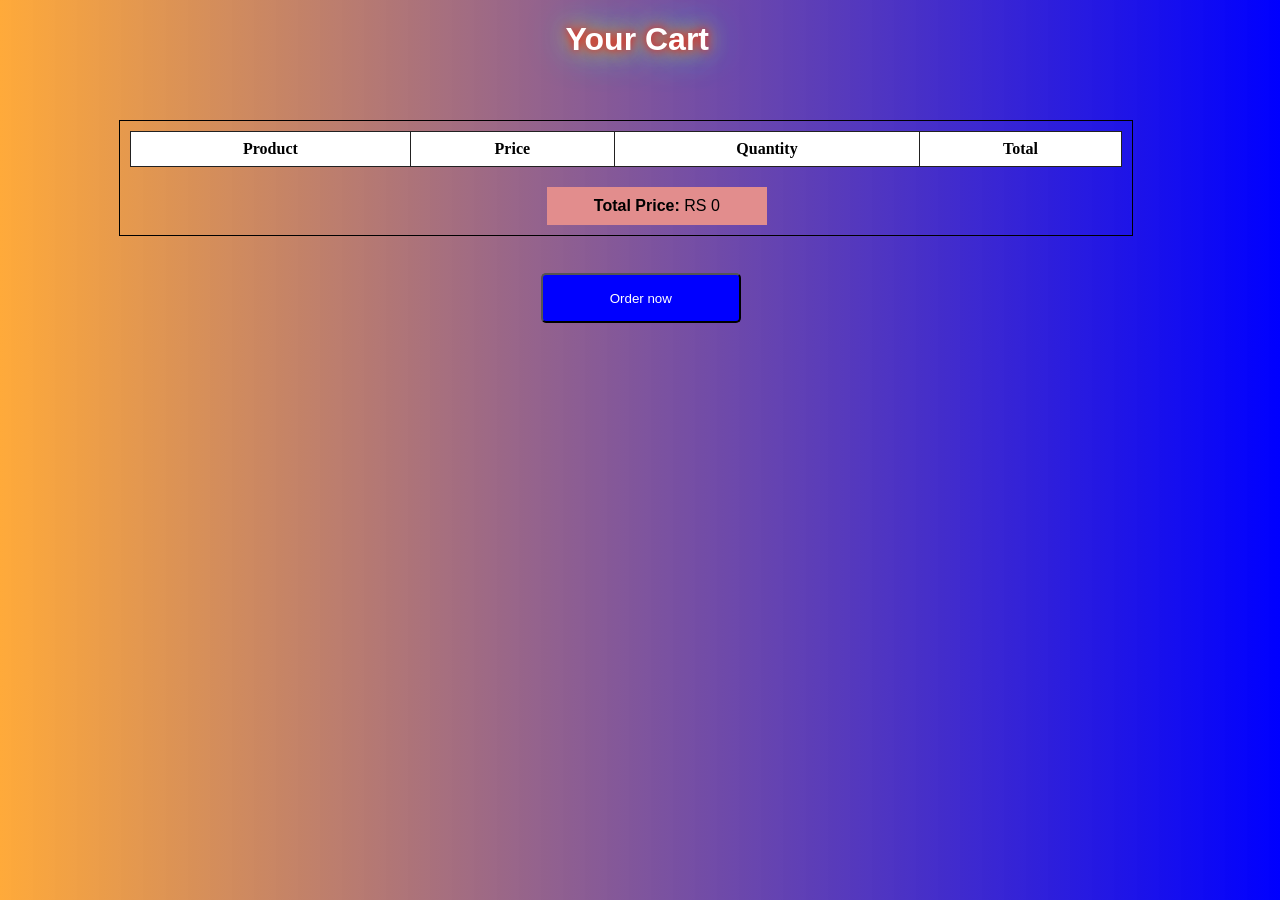
<file: cart.html>
<!DOCTYPE html>
<html lang="en">
<head>
    <meta charset="UTF-8">
    <meta name="viewport" content="width=device-width, initial-scale=1.0">
    <link rel="shortcut icon" href="g40s2MKp_400x400.jpg" type="image/x-icon">
    <title>Cart</title>
    
    <style>
        .cart-summary{
            margin-left: 42%;
            background-color: rgb(226, 141, 141);
            display: inline-block;
            width: 200px;
            text-align: center;
            padding: 10px;
        }
        body {
            font-family: Arial, sans-serif;
            margin: 20px;
            background-image: linear-gradient(to Right, rgba(255, 145, 0, 0.774), blue);
        }
        .cart {
            margin-top: 20px;
            border: 1px solid #000;
            padding: 10px;
            width: 80%;
        }
        .cart table {
            width: 100%;
            border-collapse: collapse;
        }
        .cart table, .cart th, .cart td {
            border: 1px solid #222121;
        }
        .cart th, .cart td {
            padding: 8px;
            text-align: center;
        }
        .cart-summary {
            margin-top: 20px;
        }
        .btn{
            background-color: blue;
            color: white;
            width: 200px;
            height: 50px;
            margin-left: 42%;
            margin-top: 3%;
            border-radius: 5px;
        }
        .btn:hover{
            background-color: red;
        }
        .btn:active{
            background-color: #000;
        }
.cart{
    margin-left: 8%;
}
h1{
    color: white;
    text-shadow: 0px 0px 10px red,
    0px 0px 20px gold,
    0px 0px 40px cyan;
    margin-left: 44%;
    padding-bottom: 40px;
}
table{
    background-color: white;
    font-family: Georgia, 'Times New Roman', Times, serif;
}


    </style>
</head>
<body>
    <h1>Your Cart</h1>
    <div class="cart">
        <table>
            <thead>
                <tr>
                    <th>Product</th>
                    <th>Price</th>
                    <th>Quantity</th>
                    <th>Total</th>
             
                </tr>
            </thead>
            <tbody id="cart-items">
            </tbody>
        </table>
        <div class="cart-summary">
            <strong>Total Price:</strong> RS <span id="total-price">0</span>
        </div>
    </div>
<button class="btn"  onclick="fn()">Order now</button>
    <script>
        // Function to render cart items
        function renderCart() {
            const cart = JSON.parse(localStorage.getItem("cart")) || {};
            const cartItems = document.getElementById("cart-items");
            cartItems.innerHTML = ""; // Clear existing content

            let totalPrice = 0;

            for (const id in cart) {
                const item = cart[id];
                const itemTotal = item.price * item.quantity;
                totalPrice += itemTotal;

                const row = document.createElement("tr");
                row.innerHTML = `
                    <td>${item.name}</td>
                    <td>RS ${item.price}</td>
                    <td><button onclick="updateQuantity(${id}, -1)">-</button>&nbsp;&nbsp;${item.quantity}&nbsp;&nbsp;<button onclick="updateQuantity(${id}, 1)">+</button></td>
                    <td>RS ${itemTotal}</td>
                    
                `;
                cartItems.appendChild(row);
            }

            document.getElementById("total-price").textContent = totalPrice;

            // Save the updated cart
            localStorage.setItem("cart", JSON.stringify(cart));
        }

        // Function to update the quantity of an item
        function updateQuantity(id, change) {
            const cart = JSON.parse(localStorage.getItem("cart")) || {};
            
            if (cart[id]) {
                cart[id].quantity += change;

                if (cart[id].quantity <= 0) {
                    delete cart[id]; // Remove item if quantity is 0
                }

                localStorage.setItem("cart", JSON.stringify(cart));
                renderCart(); // Re-render cart
            }
        }

        // Initial rendering
        renderCart();
    </script>
    <script>
        function fn(){
let confirmation = confirm("Do you want to place your order");
if(confirmation==true){
            alert("Order Placed Successfully!!!");
            const cartItems = document.getElementById("cart-items");
        cartItems.innerHTML = "";

        // Reset the total price to 0
        document.getElementById("total-price").textContent = "0";
        }else{
            alert("Order not placed")
        }
        }
    </script>
</body>
</html>
</file>
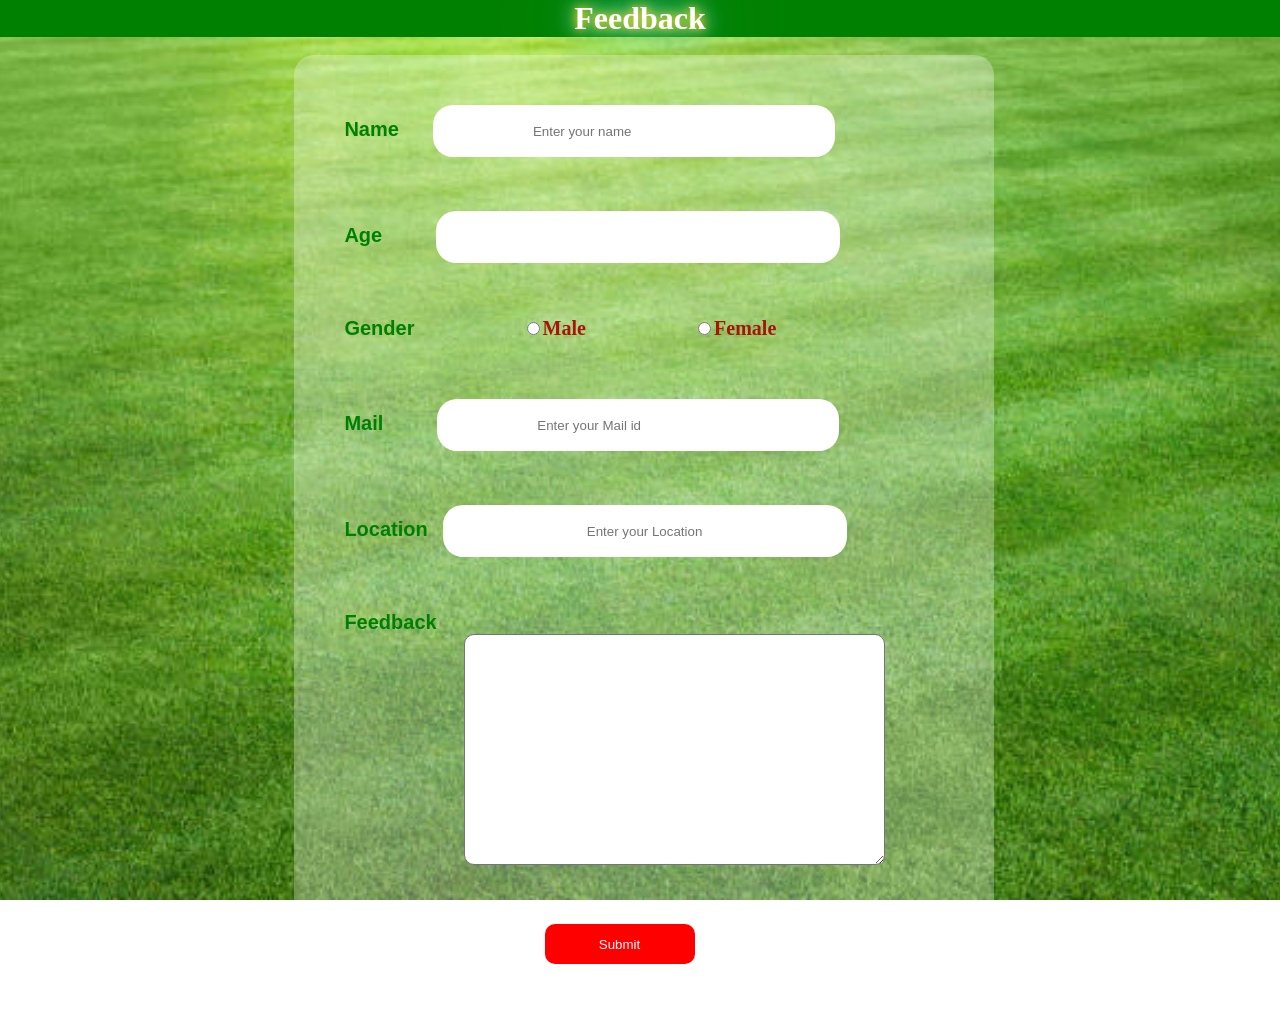
<file: Feedback.html>
<!DOCTYPE html>
<html lang="en">
<head>
    <meta charset="UTF-8">
    <meta name="viewport" content="width=<device-width>, initial-scale=1.0">
        <link rel="shortcut icon" href="g40s2MKp_400x400.jpg" type="image/x-icon">
    <title>Feedback</title>

<style>
    body{
    background-image: url('turf.jpg');
    background-repeat: no-repeat;
    background-position: center;
    background-size: cover;
    background-attachment: fixed;
}

label{
color: whitesmoke;
font-family: 'Segoe UI', Tahoma, Geneva, Verdana, sans-serif;
font-weight: bold;
font-size: 20px;
}
.box{
    width: 300px;
    height: 50px;
    padding-left: 100px;
    margin-left: 4%;
    border-radius: 20px;
    border: none;
    top: 20px;
}
.age{
    margin-left: 50px;
    width: 400px;
    height: 50px;
    border-radius: 20px;
    border: none;
}
#locd{
    /* margin-left: 50px; */
    width: 400px;
    height: 50px;
    border-radius: 20px;
    border: none;
}
.contain{
    display: flex;
    flex-wrap: wrap;
    padding: 50px;
    position: absolute;
    background-color: rgba(255, 255, 255,0.3);
    width: 600px;
    margin-left: 23%;
height: 880px;
border-radius: 20px;
}
@media(max-width:600px){
    .contain{
        justify-content: start;
        margin-left: 0%;
    }
    #fm{
        margin-left: -8%;   }


}


button{width: 150px;
    height: 40px;
    background-color: red;
    color: white;
    margin-left: 37%;
    border-radius: 10px;
    border: none;
}
button:hover{
    border: 3px solid cyan;
    cursor: url('pngwing.com (1) (1) (1).png'), pointer;
}
button:active{
    background-color: white;
    color: red;
}


#name{
    margin-left: 30px;
}
#mails{
margin-left: 50px;
}
#locd{
margin-right: 5px;
text-align: center;
right: 20px;

}
.msg{
    color: red;
}
#text{
    margin-left: 120px;
    border-radius: 10px;
}

.main{
    color: green;
    margin-bottom: 10%;
}   

#gender{
    margin-left: 20%;
    
}
span{
    color:rgb(167, 20, 10);
    font-weight: bold;
    font-size: 20px;
}
h1{
    
    margin: 0px;
    padding: 0px;
    color: white;
    text-shadow: 0px 0px 10px gold,0px 0px 20px,0px 0px 40px cyan,0px 0px 80px;
    background-color: green;
    text-align: center;
}

#nerror{margin-left: 18%;}
#aerror{margin-left: 18%;}
#merror{margin-left: 18%;}
#gerror{margin-left: 18%;}
#lerror{margin-left: 18%;}
#ferror{margin-left: 18%;}

#feed{
    /* position: absolute; */
    margin-bottom: 10%;
}

#locs{
    margin-right: 2%;
}

#name:hover{border: 3px solid green;}

#age:hover{border: 3px solid green;}

#gender:hover{border: 3px solid green;}
#mails:hover{border: 3px solid green;}

#text:hover{border: 3px solid green;}


#locd:hover{border: 3px solid green;}

body{
    margin: 0px;
    padding: 0px;

}
</style>





</head>
<body>
    <h1>Feedback</h1>
    <br>
    <div class="contain">
    <form name="myform" id="fm">
    <label class="main">Name</label>
    <input id="name" name="name" class="box" type="text"  placeholder="Enter your name">
    <label id="nerror" class="msg"></label>
    <br><br><br>
    <label class="main">Age</label>
    <input id="age" name="age" class="age" type="number" min="0" max="100" >
    <label id="aerror" class="msg"></label><br><br><br>
    <label class="main">Gender</label>
    <input type="radio" name="gender" value="Male" id="gender"><span>Male</span>
    <input type="radio" value="Female" name="gender"id="gender"><span>Female</span><br>
    <label id="gerror" class="msg"></label><br><br><br>
    <label class="main">Mail</label>
    <input id="mails" name="mail" class="box" type="email" placeholder="Enter your Mail id">
    <label id="merror" class="msg"></label><br><br><br>
    <label class="main" id="locs">Location</label>
    <input  id="locd" name="location"  type="text" placeholder="Enter your Location">
    <label id="lerror" class="msg"></label><br><br><br>
    <label class="main" id="feed">Feedback</label><br>
    <textarea id="text"  name="feed" cols="50" rows="15"></textarea>
    <label id="ferror" class="msg"></label><br><br><br>  
    <button type="submit">Submit</button>
</form>
</div>


<script>

    document.getElementById('fm').addEventListener('submit',(e)=>{
e.preventDefault();

var fname=document.getElementById('name').value.trim();
var age=document.getElementById('age').value.trim();
var mail=document.getElementById('mails').value.trim();
var location = document.getElementById('locd').value.trim();
var feedback=document.getElementById('text').value.trim();
var gender=document.querySelector('input[name="gender"]:checked');

var isValid=true;

var nerror=document.querySelector('#nerror');
var aerror=document.querySelector('#aerror');
var merror=document.querySelector('#merror');
var lerror=document.querySelector('#lerror');
var ferror=document.querySelector('#ferror');
var gerror=document.querySelector('#gerror');
nerror.textContent="";
aerror.textContent="";
merror.textContent="";
lerror.textContent="";
ferror.textContent="";
gerror.textContent = "";

if(fname ==''){
    nerror.textContent="Enter your name";
    isValid=false;
}
else if(age ==''){
    aerror.textContent="Enter your age";
    isValid=false;
    
}else if(!gender){
gerror.textContent="Select your Gender"
isValid=false;
}else if(mail ==''){
merror.textContent="Enter your mail";
isValid=false;
}else if(location==''){
lerror.textContent="Enter your location";
isValid=false;
}else if(feedback ==''){
ferror.textContent="Enter your Feedback";
isValid=false;
}
else{
    alert("Feedback submitted successfully")
   e.target.reset();
}



}





);


</script>


</body>
</html>
</file>
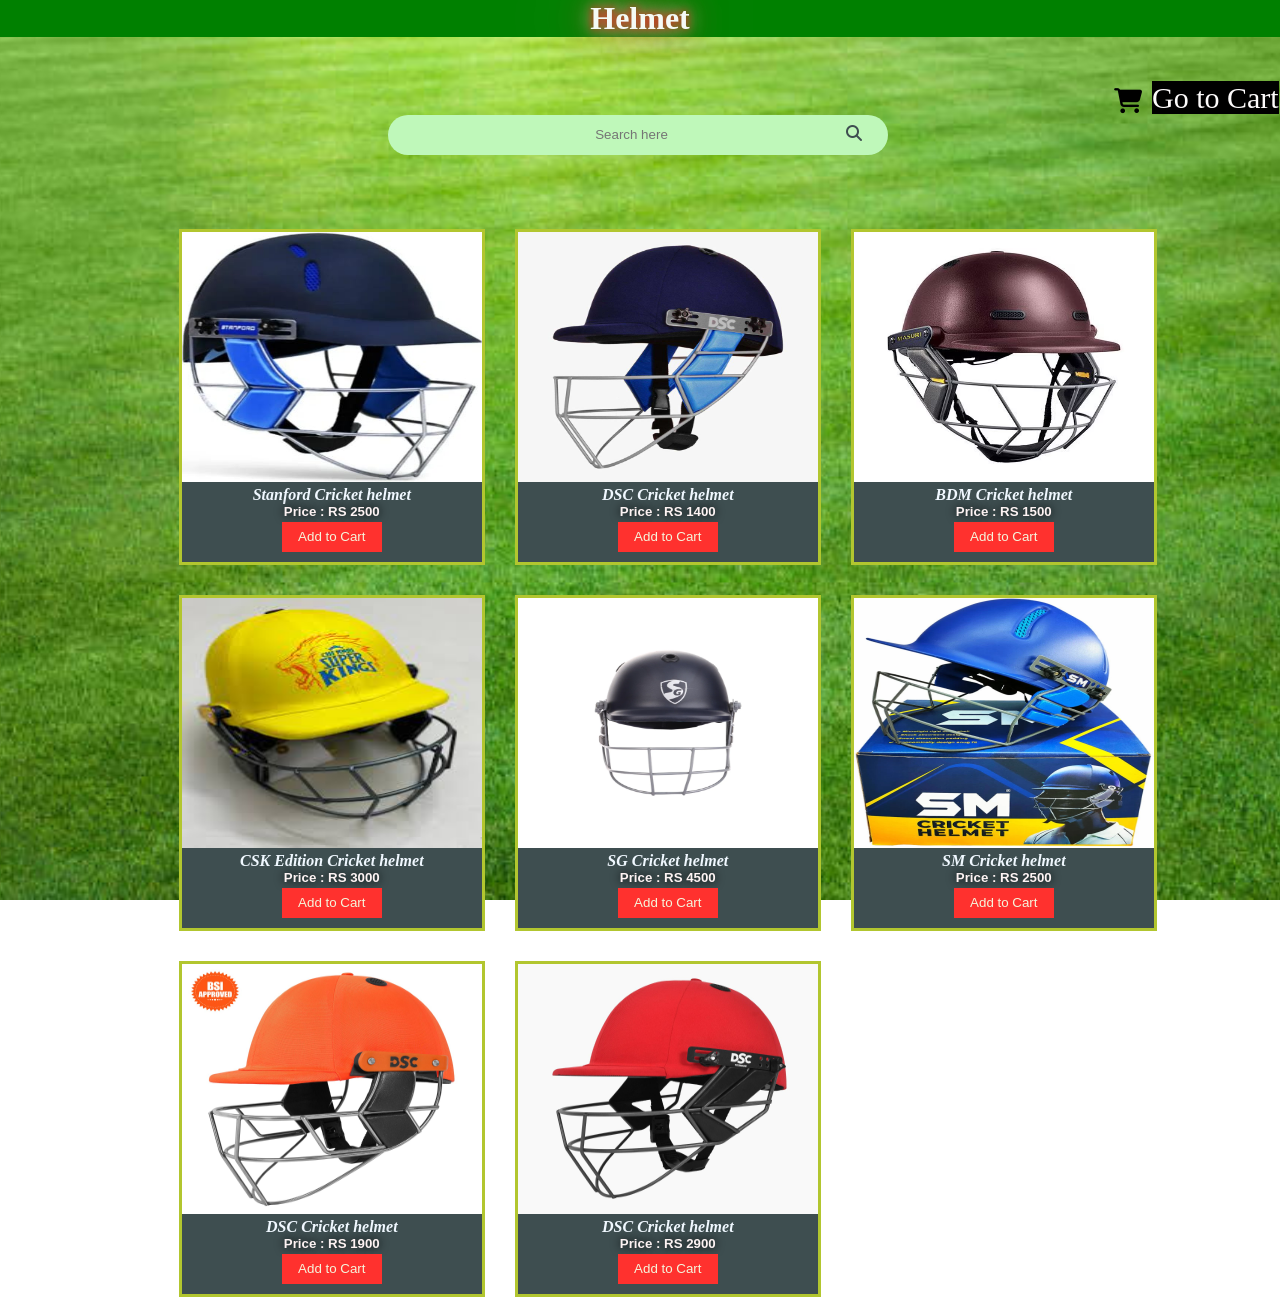
<file: helmet.html>
<!DOCTYPE html>
<html lang="en">
<head>
    <meta charset="UTF-8">
    <meta name="viewport" content="width=device-width, initial-scale=1.0">
    <title>Helmet</title>
    <link rel="shortcut icon" href="g40s2MKp_400x400.jpg" type="image/x-icon">
    <link rel="stylesheet" href="home.css" type="text/css">
    <link rel="stylesheet" href="https://cdnjs.cloudflare.com/ajax/libs/font-awesome/6.5.2/css/all.min.css"
    integrity="sha512-SnH5WK+bZxgPHs44uWIX+LLJAJ9/2PkPKZ5QiAj6Ta86w+fsb2TkcmfRyVX3pBnMFcV7oQPJkl9QevSCWr3W6A=="
    crossorigin="anonymous" referrerpolicy="no-referrer" />
    
    <style>
       input{
    width: 500px;
    height: 40px;
    border-radius: 20px;
    border: none;
    text-align: center;
    margin-left: 33%;
    background-color: #bff8ba;
}
input:focus{
    border: none;
}
h1{
    background-color: green;
    text-align: center;
    color: rgb(245, 250, 245);
    text-shadow: 0 0 10px red,
    0 0 20px ,
    0 0 40px rgb(247, 10, 10),
    0 0 80px
    ;
}
        body{
            background-image: url('turf.jpg');
            background-repeat: no-repeat;
            background-position: center;
            background-size: cover;
            background-attachment: fixed;
        }
        
        
                main{
                    margin-top: 3%;
                    display: grid;
                    grid-template-columns: auto auto auto;
                    gap: 30px;
                    margin-left: 10%;
                    flex-wrap: wrap;
                    
                }
        .ball1{
            background-color: #3E4E50;
            width: 300px;
            height: 330px;
            text-align: center;
            color: aliceblue;
            
        }
        button{
            position: relative;
            bottom: 15px;
            width: 100px;
            height: 30px;
            background-color: #FF312E;
            border: none;
            color: beige;
        }
                
img:hover{
    filter: grayscale(90%);
}
button:hover{
    border: 2px solid cyan;
}
button:active{
    background-color: black;
    color: cyan;
}
.searching .fa-solid{
    position: absolute;
    display: inline-block;
   margin-left: 120%;
   padding: 10px;
   color: #3E4E50;
   left: 100px;
   padding-left: 10px;

}
.searching{
    text-align: center;
    position: relative;
            width: 400px;
            margin-left: 20%;
}


#products{
    display: grid;

    grid-template-columns: auto auto auto;
                    gap: 30px;
                    margin-left: 5%;
                    flex-wrap: wrap;
}
@media(max-width:1000px){
    #products{
        display: grid;
        grid-template-columns: auto auto;
        margin-left: 5%;
         flex-wrap: wrap;
         align-items: center;
        transition: 1s ease-in; 
        gap: 20px;
        /* display: flex;
        flex-direction: column;
        transition: 1s ease-in;
        gap: 20px; */
    }
}

@media (max-width:600px) {
    .toppage .fa-solid{
        position: absolute;
margin-left:-80%;
/* margin-top: 8px; */
font-size: 15px;
color: #050404 ;
display: inline-block;
/* bottom: 10px; */

}
.toppage a{
    color: rgb(253, 251, 251);
    text-decoration: none;
    margin-left: 73%;
    font-size: 15px;
    background-color: black;
    top:20%;
    
   
}
    #products{
        display: flex;
        flex-direction: column;
        transition: 1s ease-in;
        gap: 20px;
    }
    .searching{
        position: relative;
        display: flex;
        flex-direction: row;
       
      margin-left: -50px;
        /* background-color: aliceblue; */
    
    }
    .searching .fa-solid{
        position: absolute;
    color: black;
   margin-left: 60%;
   padding: 10px;
   color: #3E4E50;
   display: inline-block;
   padding-left: 10px;
  
}

}

.toppage{

margin-top: 2%;
}
.toppage .fa-solid{
position: absolute;
margin-left: 87%;
margin-top: 8px;
font-size: 25px;

}
a{
color: rgb(253, 251, 251);
text-decoration: none;
margin-left: 90%;
font-size: 30px;
background-color: black;
top:20%

}
a:hover{
color: cyan;
background-color: red;
}
a:active{
color: cyan;
background-color: violet    ;
}


.ball1{
    border: 3px solid rgba(228, 250, 34,0.7);
}
.ball1:hover{
    border: 3px solid red;
}

                </style>
</head>
<body>
    <h1>Helmet</h1>
    <br>
    <div>
        <div class="toppage"><i class="fa-solid fa-cart-shopping"></i>
        <a href="cart.html">Go to Cart</a></div>
        <div class="searching">
            <i class="fa-solid fa-magnifying-glass"></i>
            <input id="searching" type="search" width="400" height="50" placeholder="Search here">
        </div>
    </div>

    <br><br>
    <main>
        <div id="products">
    <div class="ball1"><img src="helmet1.jpeg" width="300" height="250"><br><b><i>Stanford Cricket helmet</i></b><br><h5>Price : RS 2500</h5><br>
        <button onclick="addToCart(1,'Stanford Cricket helmet',2500)">Add to Cart</button></div>
    <div class="ball1"><img src="helmet2.jpg" width="300" height="250"><br><b><i>DSC Cricket helmet</i></b><br><h5>Price : RS 1400</h5><br>
        <button onclick="addToCart(2,'DSC Cricket helmet',1400)">Add to Cart</button></div>
    <div class="ball1"><img src="helmet3.avif" width="300" height="250"><br><b><i>BDM Cricket helmet</i></b><br><h5>Price : RS 1500</h5><br>
        <button onclick="addToCart(3,'BDM Cricket helmet',1500)">Add to Cart</button></div>
    <div class="ball1"><img src="helmet4.jpg" width="300" height="250"><br><b><i>CSK Edition Cricket helmet</i></b><br><h5>Price : RS 3000</h5><br>
        <button onclick="addToCart(4,'CSK Edition Cricket helmet',3000)">Add to Cart</button></div>
    <div class="ball1"><img src="helmet5.webp" width="300" height="250"><br><b><i>SG Cricket helmet</i></b><br><h5>Price : RS 4500</h5><br>
        <button onclick="addToCart(5,'SG Cricket helmet',4500)">Add to Cart</button></div>
    <div class="ball1"><img src="helmet6.webp" width="300" height="250"><br><b><i>SM Cricket helmet</i></b><br><h5>Price : RS 2500</h5><br>
        <button onclick="addToCart(6,'SM Cricket helmet',2500)">Add to Cart</button></div>
    <div class="ball1"><img src="helmet7.jpg" width="300" height="250"><br><b><i>DSC Cricket helmet</i></b><br><h5>Price : RS 1900</h5><br>
        <button onclick="addToCart(7,'DSC Cricket helmet',1900)">Add to Cart</button></div>
    <div class="ball1"><img src="helmet8.jpg" width="300" height="250"><br><b><i>DSC Cricket helmet</i></b><br><h5>Price : RS 2900</h5><br>
        <button onclick="addToCart(8,'DSC Cricket helmet',2900)">Add to Cart</button></div>
</div>
</main>



    <script>
        // Function to add a product to the cart
        function addToCart(id, name, price) {
            const cart = JSON.parse(localStorage.getItem("cart")) || {};
            
            if (cart[id]) {
                cart[id].quantity += 1;
            } else {
                cart[id] = { name, price, quantity: 1 };
            }
            
            localStorage.setItem("cart", JSON.stringify(cart));
            alert(`${name} added to the cart!`);
        }
    </script>
    
<script>

    document.addEventListener("DOMContentLoaded", () => {
      const searchInput = document.getElementById("searching"); // Search input field
      const products = document.querySelectorAll("#products > div"); // Select all product containers
    
      searchInput.addEventListener("input", (event) => {
        const searchQuery = event.target.value.toLowerCase().trim(); // Get the search input, case-insensitive
    
        products.forEach((product) => {
          const productName = product.querySelector("b i").textContent.toLowerCase(); // Get product name
    
          if (productName.includes(searchQuery)) {
            product.style.display = "block"; // Show the product if it matches the query
          } else {
            product.style.display = "none"; // Hide the product if it doesn't match
          }
        });
      });
    });
    
    </script>



</body>
</html>
</file>
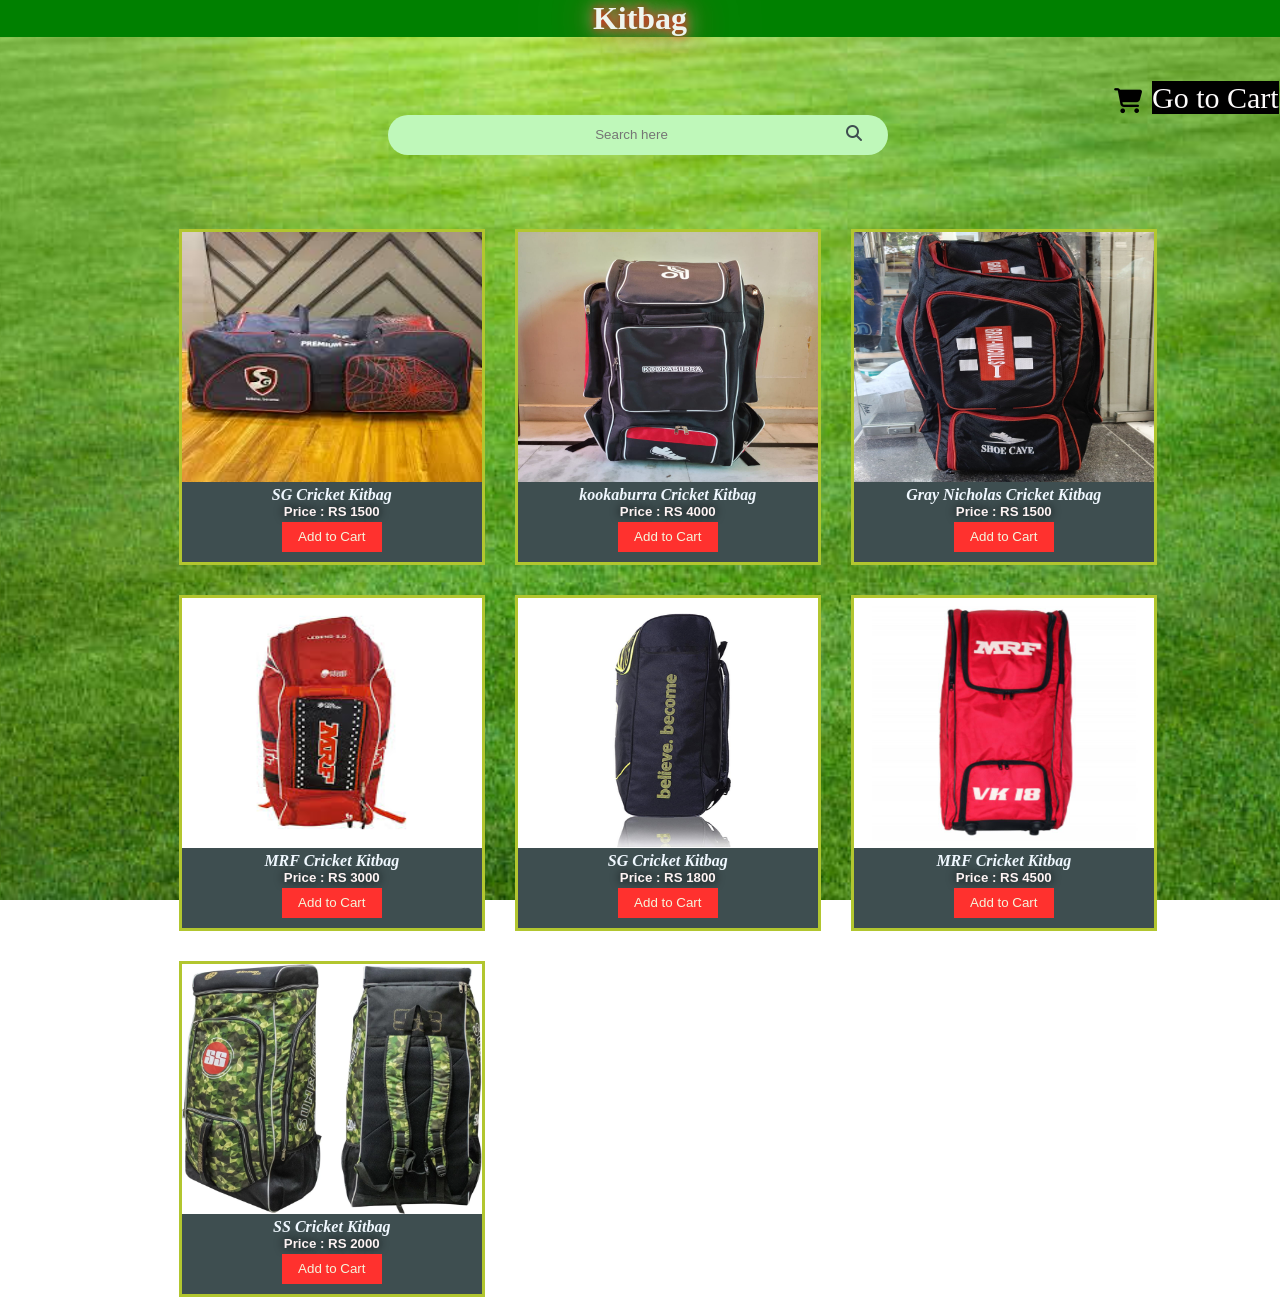
<file: Kitbag.html>
<!DOCTYPE html>
<html lang="en">
<head>
    <meta charset="UTF-8">
    <meta name="viewport" content="width=device-width, initial-scale=1.0">
    <title>Kitbag</title>
    <link rel="shortcut icon" href="g40s2MKp_400x400.jpg" type="image/x-icon">
    <link rel="stylesheet" href="home.css" type="text/css">
    <link rel="stylesheet" href="https://cdnjs.cloudflare.com/ajax/libs/font-awesome/6.5.2/css/all.min.css"
    integrity="sha512-SnH5WK+bZxgPHs44uWIX+LLJAJ9/2PkPKZ5QiAj6Ta86w+fsb2TkcmfRyVX3pBnMFcV7oQPJkl9QevSCWr3W6A=="
    crossorigin="anonymous" referrerpolicy="no-referrer" />
    <style>
         input{
    width: 500px;
    height: 40px;
    border-radius: 20px;
    border: none;
    text-align: center;
    margin-left: 33%;
    background-color: #bff8ba;
}
input:focus{
    border: none;
}
h1{
    background-color: green;
    text-align: center;
    color: rgb(238, 245, 238);
    text-shadow: 0 0 10px red,
    0 0 20px ,
    0 0 40px rgb(247, 10, 10),
    0 0 80px
    ;
}
        body{
            background-image: url('turf.jpg');
            background-repeat: no-repeat;
            background-position: center;
            background-size: cover;
            background-attachment: fixed;
        }
        
        
                main{
                    margin-top: 3%;
                    display: grid;
                    grid-template-columns: auto auto auto;
                    gap: 30px;
                    margin-left: 10%;
                    flex-wrap: wrap;
                    
                }
        .ball1{
            background-color: #3E4E50;
            width: 300px;
            height: 330px;
            text-align: center;
            color: aliceblue;
            
        }
        button{
            position: relative;
            bottom: 15px;
            width: 100px;
            height: 30px;
            background-color: #FF312E;
            border: none;
            color: beige;
        }
                
img:hover{
    filter: grayscale(90%);
}
button:hover{
    border: 2px solid cyan;
}
button:active{
    background-color: black;
    color: cyan;
}
.searching .fa-solid{
    position: absolute;
    display: inline-block;
   margin-left: 120%;
   padding: 10px;
   color: #3E4E50;
   left: 100px;
   padding-left: 10px;

  
}
.searching{
    text-align: center;
    position: relative;
            width: 400px;
            margin-left: 20%;
}


#products{
    display: grid;

    grid-template-columns: auto auto auto;
                    gap: 30px;
                    margin-left: 5%;
                    flex-wrap: wrap;
}
@media(max-width:1000px){
    #products{
        display: grid;
        grid-template-columns: auto auto;
        margin-left: 5%;
         flex-wrap: wrap;
         align-items: center;
        transition: 1s ease-in; 
        gap: 20px;
        /* display: flex;
        flex-direction: column;
        transition: 1s ease-in;
        gap: 20px; */
    }
}

@media (max-width:600px) {
    .toppage .fa-solid{
        position: absolute;
margin-left:-80%;
/* margin-top: 8px; */
font-size: 15px;
color: #050404 ;
display: inline-block;
/* bottom: 10px; */

}
.toppage a{
    color: rgb(253, 251, 251);
    text-decoration: none;
    margin-left: 73%;
    font-size: 15px;
    background-color: black;
    top:20%;
    
   
}
    #products{
        display: flex;
        flex-direction: column;
        transition: 1s ease-in;
        gap: 20px;
    }
    .searching{
        position: relative;
        display: flex;
        flex-direction: row;
       
      margin-left: -50px;
        /* background-color: aliceblue; */
    
    }
    .searching .fa-solid{
        position: absolute;
    color: black;
   margin-left: 60%;
   padding: 10px;
   color: #3E4E50;
   display: inline-block;
   padding-left: 10px;
}

}
.toppage{

margin-top: 2%;
}
.toppage .fa-solid{
position: absolute;
margin-left: 87%;
margin-top: 8px;
font-size: 25px;

}
a{
color: rgb(253, 251, 251);
text-decoration: none;
margin-left: 90%;
font-size: 30px;
background-color: black;
top:20%

}
a:hover{
color: cyan;
background-color: red;
}
a:active{
color: cyan;
background-color: violet    ;
}



.ball1{
    border: 3px solid rgba(228, 250, 34,0.7);
}
.ball1:hover{
    border: 3px solid red;
}
                </style>
</head>
<body>
    <h1> Kitbag</h1>
    <br>
    <div>
        <div class="toppage"><i class="fa-solid fa-cart-shopping"></i>
        <a href="cart.html">Go to Cart</a></div>
        <div class="searching">
            <i class="fa-solid fa-magnifying-glass"></i>
            <input id="searching" type="search" width="400" height="50" placeholder="Search here">
        </div>
    </div>

    <br><br>
    <main>
        <div id="products">
    <div class="ball1"><img src="kitbag1.jpg" width="300" height="250"><br><b><i>SG Cricket Kitbag</i></b><br><h5>Price : RS 1500</h5><br>
        <button onclick="addToCart(1,'SG Cricket Kitbag',1500)">Add to Cart</button></div>
    <div class="ball1"><img src="kitbag2.jpeg" width="300" height="250"><br><b><i>kookaburra Cricket Kitbag</i></b><br><h5>Price : RS 4000</h5><br>
        <button onclick="addToCart(2,'kookaburra Cricket Kitbag',4000)">Add to Cart</button></div>
    <div class="ball1"><img src="kitbag3.jpg" width="300" height="250"><br><b><i>Gray Nicholas Cricket Kitbag</i></b><br><h5>Price : RS 1500</h5><br>
        <button onclick="addToCart(3,'Gray Nicholas Cricket Kitbag',1500)">Add to Cart</button></div>
    <div class="ball1"><img src="kitbag5.jpg" width="300" height="250"><br><b><i>MRF Cricket Kitbag</i></b><br><h5>Price : RS 3000</h5><br>
        <button onclick="addToCart(4,'MRF Cricket Kitbag',3000)">Add to Cart</button></div>
    <div class="ball1"><img src="\kitbag6.webp" width="300" height="250"><br><b><i>SG Cricket Kitbag</i></b><br><h5>Price : RS 1800</h5><br>
        <button onclick="addToCart(5,'SG Cricket Kitbag',1800)">Add to Cart</button></div>
    <div class="ball1"><img src="kitbag7.jpeg" width="300" height="250"><br><b><i>MRF Cricket Kitbag</i></b><br><h5>Price : RS 4500</h5><br>
        <button onclick="addToCart(6,'MRF Cricket Kitbag',4500)">Add to Cart</button></div>
    <div class="ball1"><img src="kitbagfirst.webp" width="300" height="250"><br><b><i>SS Cricket Kitbag</i></b><br><h5>Price : RS 2000</h5><br>
        <button onclick="addToCart(7,'SS Cricket Kitbag',2000)">Add to Cart</button></div>
</div>
    
</main>



    <script>
        // Function to add a product to the cart
        function addToCart(id, name, price) {
            const cart = JSON.parse(localStorage.getItem("cart")) || {};
            
            if (cart[id]) {
                cart[id].quantity += 1;
            } else {
                cart[id] = { name, price, quantity: 1 };
            }
            
            localStorage.setItem("cart", JSON.stringify(cart));
            alert(`${name} added to the cart!`);
        }
    </script>
    
<script>

    document.addEventListener("DOMContentLoaded", () => {
      const searchInput = document.getElementById("searching"); // Search input field
      const products = document.querySelectorAll("#products > div"); // Select all product containers
    
      searchInput.addEventListener("input", (event) => {
        const searchQuery = event.target.value.toLowerCase().trim(); // Get the search input, case-insensitive
    
        products.forEach((product) => {
          const productName = product.querySelector("b i").textContent.toLowerCase(); // Get product name
    
          if (productName.includes(searchQuery)) {
            product.style.display = "block"; // Show the product if it matches the query
          } else {
            product.style.display = "none"; // Hide the product if it doesn't match
          }
        });
      });
    });
    
    </script>
</body>
</html>
</file>
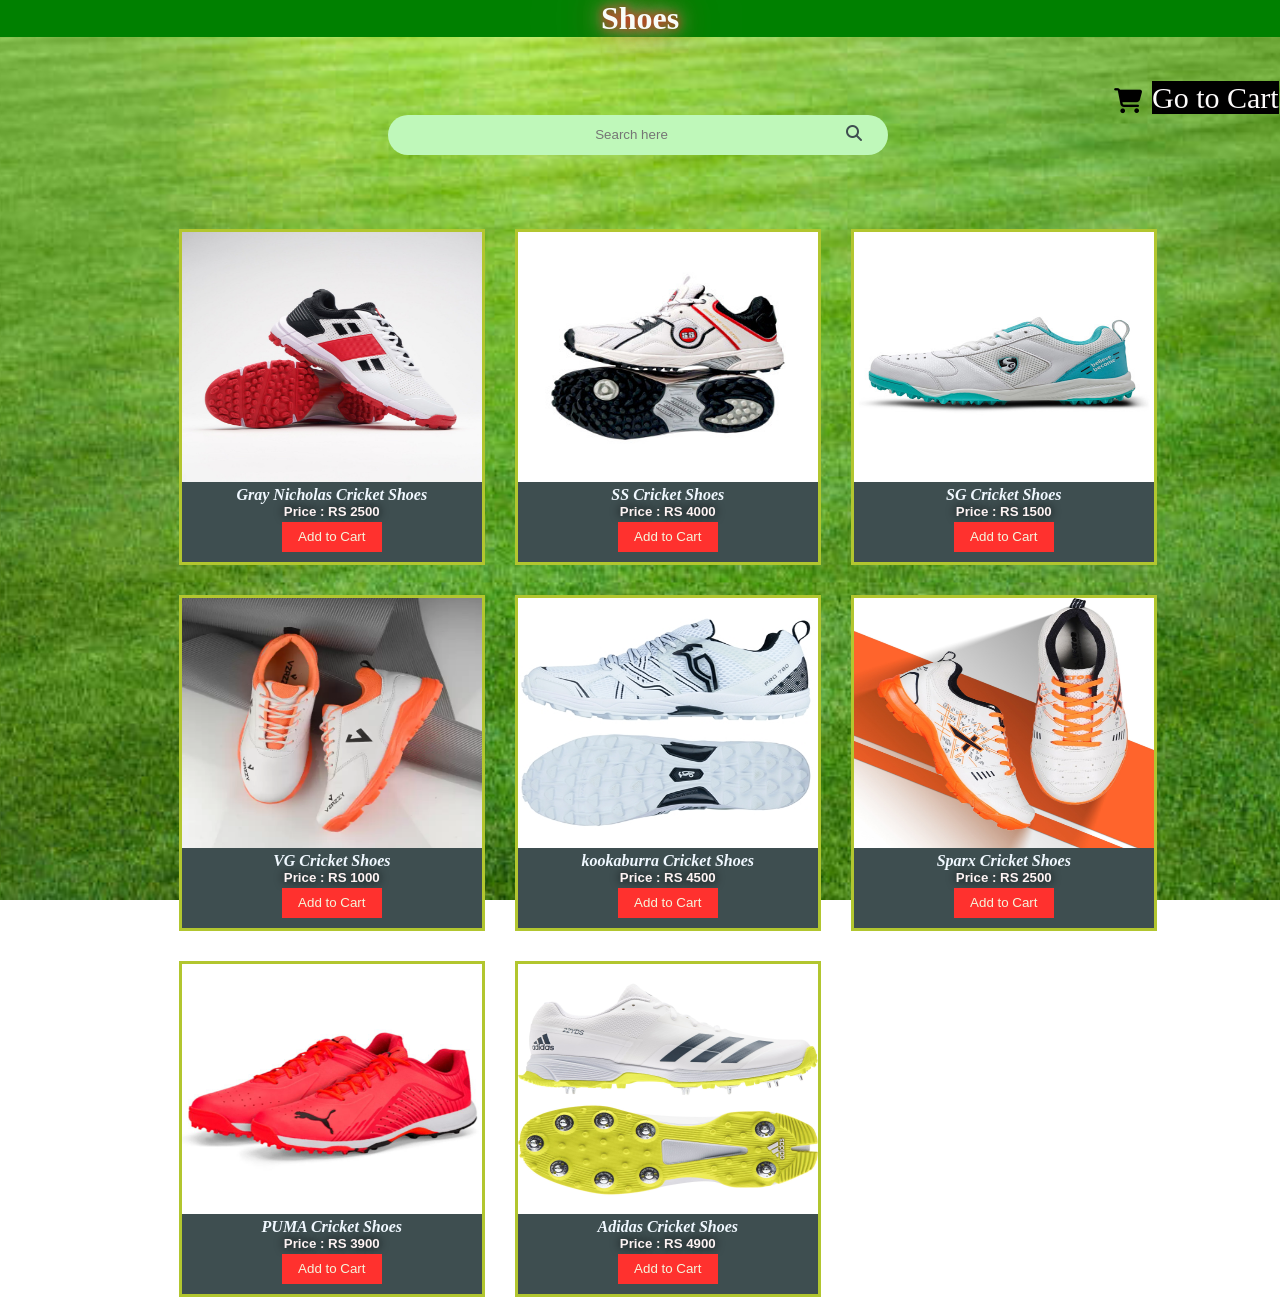
<file: Shoes.html>
<!DOCTYPE html>
<html lang="en">
<head>
    <meta charset="UTF-8">
    <meta name="viewport" content="width=device-width, initial-scale=1.0">
    <title>Shoes</title>
    <link rel="shortcut icon" href="g40s2MKp_400x400.jpg" type="image/x-icon">
    <link rel="stylesheet" href="home.css" type="text/css">
    <link rel="stylesheet" href="https://cdnjs.cloudflare.com/ajax/libs/font-awesome/6.5.2/css/all.min.css"
    integrity="sha512-SnH5WK+bZxgPHs44uWIX+LLJAJ9/2PkPKZ5QiAj6Ta86w+fsb2TkcmfRyVX3pBnMFcV7oQPJkl9QevSCWr3W6A=="
    crossorigin="anonymous" referrerpolicy="no-referrer" />
    <style>

       input{
    width: 500px;
    height: 40px;
    border-radius: 20px;
    border: none;
    text-align: center;
    margin-left: 33%;
    background-color: #bff8ba;
}
input:focus{
    border: none;
}
h1{
    background-color: green;
    text-align: center;
    color: rgb(248, 252, 248);
    text-shadow: 0 0 10px red,
    0 0 20px ,
    0 0 40px rgb(247, 10, 10),
    0 0 80px
    ;
}
        body{
            background-image: url('turf.jpg');
            background-repeat: no-repeat;
            background-position: center;
            background-size: cover;
            background-attachment: fixed;
        }
        
        
                main{
                    margin-top: 3%;
                    display: grid;
                    grid-template-columns: auto auto auto;
                    gap: 30px;
                    margin-left: 10%;
                    flex-wrap: wrap;
                    
                }
        .ball1{
            background-color: #3E4E50;
            width: 300px;
            height: 330px;
            text-align: center;
            color: aliceblue;
            
        }
        button{
            position: relative;
            bottom: 15px;
            width: 100px;
            height: 30px;
            background-color: #FF312E;
            border: none;
            color: beige;
        }
                
img:hover{
    filter: grayscale(90%);
}
button:hover{
    border: 2px solid cyan;
}
button:active{
    background-color: black;
    color: cyan;
}
.searching .fa-solid{
    position: absolute;
    display: inline-block;
   margin-left: 120%;
   padding: 10px;
   color: #3E4E50;
   left: 100px;
   padding-left: 10px;
  
}
.searching{
    text-align: center;
    position: relative;
            width: 400px;
            margin-left: 20%;
}


#products{
    display: grid;

    grid-template-columns: auto auto auto;
                    gap: 30px;
                    margin-left: 5%;
                    flex-wrap: wrap;
}
@media(max-width:1000px){
    #products{
        display: grid;
        grid-template-columns: auto auto;
        margin-left: 5%;
         flex-wrap: wrap;
         align-items: center;
        transition: 1s ease-in; 
        gap: 20px;
        /* display: flex;
        flex-direction: column;
        transition: 1s ease-in;
        gap: 20px; */
    }
}

@media (max-width:600px) {
    .toppage .fa-solid{
        position: absolute;
margin-left:-80%;
/* margin-top: 8px; */
font-size: 15px;
color: #050404 ;
display: inline-block;
/* bottom: 10px; */

}
.toppage a{
    color: rgb(253, 251, 251);
    text-decoration: none;
    margin-left: 73%;
    font-size: 15px;
    background-color: black;
    top:20%;
    
   
}
    #products{
        display: flex;
        flex-direction: column;
        transition: 1s ease-in;
        gap: 20px;
    }
    .searching{
        position: relative;
        display: flex;
        flex-direction: row;
       
      margin-left: -50px;
        /* background-color: aliceblue; */
    
    }
    .searching .fa-solid{
        position: absolute;
    color: black;
   margin-left: 60%;
   padding: 10px;
   color: #3E4E50;
   display: inline-block;
   padding-left: 10px;
  
}

}

.toppage{

margin-top: 2%;
}
.toppage .fa-solid{
position: absolute;
margin-left: 87%;
margin-top: 8px;
font-size: 25px;

}
a{
color: rgb(253, 251, 251);
text-decoration: none;
margin-left: 90%;
font-size: 30px;
background-color: black;
top:20%

}
a:hover{
color: cyan;
background-color: red;
}
a:active{
color: cyan;
background-color: violet    ;
}


.ball1{
    border: 3px solid rgba(228, 250, 34,0.7);
}
.ball1:hover{
    border: 3px solid red;
}
                </style>
</head>
<body>
    <h1> Shoes</h1>
    <br>
    <div>
        <div class="toppage"><i class="fa-solid fa-cart-shopping"></i>
        <a href="cart.html">Go to Cart</a></div>
        <div class="searching">
            <i class="fa-solid fa-magnifying-glass"></i>
            <input id="searching" type="search" width="400" height="50" placeholder="Search here">
        </div>
    </div>

    <br><br>
    <main>
        <div id="products">
    <div class="ball1"><img src="shoes1.jpeg" width="300" height="250"><br><b><i>Gray Nicholas Cricket Shoes</i></b><br><h5>Price : RS 2500</h5><br>
        <button onclick="addToCart(1,'Gray Nicholas Cricket Shoes',2500)">Add to Cart</button></div>
    <div class="ball1"><img src="\shoe2.jpeg" width="300" height="250"><br><b><i>SS Cricket Shoes</i></b><br><h5>Price : RS 4000</h5><br>
        <button onclick="addToCart(2,'SS Cricket Shoes',4000)">Add to Cart</button></div>
    <div class="ball1"><img src="shoe3.jpeg" width="300" height="250"><br><b><i>SG Cricket Shoes</i></b><br><h5>Price : RS 1500</h5><br>
        <button onclick="addToCart(3,'SG Cricket Shoes',1500)">Add to Cart</button></div>
    <div class="ball1"><img src="shoe4.webp" width="300" height="250"><br><b><i>VG Cricket Shoes</i></b><br><h5>Price : RS 1000</h5><br>
        <button onclick="addToCart(4,'VG Cricket Shoes',1000)">Add to Cart</button></div>
    <div class="ball1"><img src="shoe5.jpeg" width="300" height="250"><br><b><i>kookaburra Cricket Shoes</i></b><br><h5>Price : RS 4500</h5><br>
        <button onclick="addToCart(5,'kookaburra Cricket Shoes',4500)">Add to Cart</button></div>
    <div class="ball1"><img src="shoe6.jpeg" width="300" height="250"><br><b><i>Sparx  Cricket Shoes</i></b><br><h5>Price : RS 2500</h5><br>
        <button onclick="addToCart(6,'Sparx  Cricket Shoes',2500)">Add to Cart</button></div>
    <div class="ball1"><img src="shoe7.jpeg" width="300" height="250"><br><b><i>PUMA Cricket Shoes</i></b><br><h5>Price : RS 3900</h5><br>
        <button onclick="addToCart(7,'PUMA Cricket Shoes',3900)">Add to Cart</button></div>
    <div class="ball1"><img src="shoe8.jpeg" width="300" height="250"><br><b><i>Adidas Cricket Shoes</i></b><br><h5>Price : RS 4900</h5><br>
        <button onclick="addToCart(8,'Adidas Cricket Shoes',4900)">Add to Cart</button></div>
</div>
</main>



    <script>
        // Function to add a product to the cart
        function addToCart(id, name, price) {
            const cart = JSON.parse(localStorage.getItem("cart")) || {};
            
            if (cart[id]) {
                cart[id].quantity += 1;
            } else {
                cart[id] = { name, price, quantity: 1 };
            }
            
            localStorage.setItem("cart", JSON.stringify(cart));
            alert(`${name} added to the cart!`);
        }
    </script>
    
<script>

    document.addEventListener("DOMContentLoaded", () => {
      const searchInput = document.getElementById("searching"); // Search input field
      const products = document.querySelectorAll("#products > div"); // Select all product containers
    
      searchInput.addEventListener("input", (event) => {
        const searchQuery = event.target.value.toLowerCase().trim(); // Get the search input, case-insensitive
    
        products.forEach((product) => {
          const productName = product.querySelector("b i").textContent.toLowerCase(); // Get product name
    
          if (productName.includes(searchQuery)) {
            product.style.display = "block"; // Show the product if it matches the query
          } else {
            product.style.display = "none"; // Hide the product if it doesn't match
          }
        });
      });
    });
    
    
    
    
    
    </script>

  
</body>
</html>
</file>
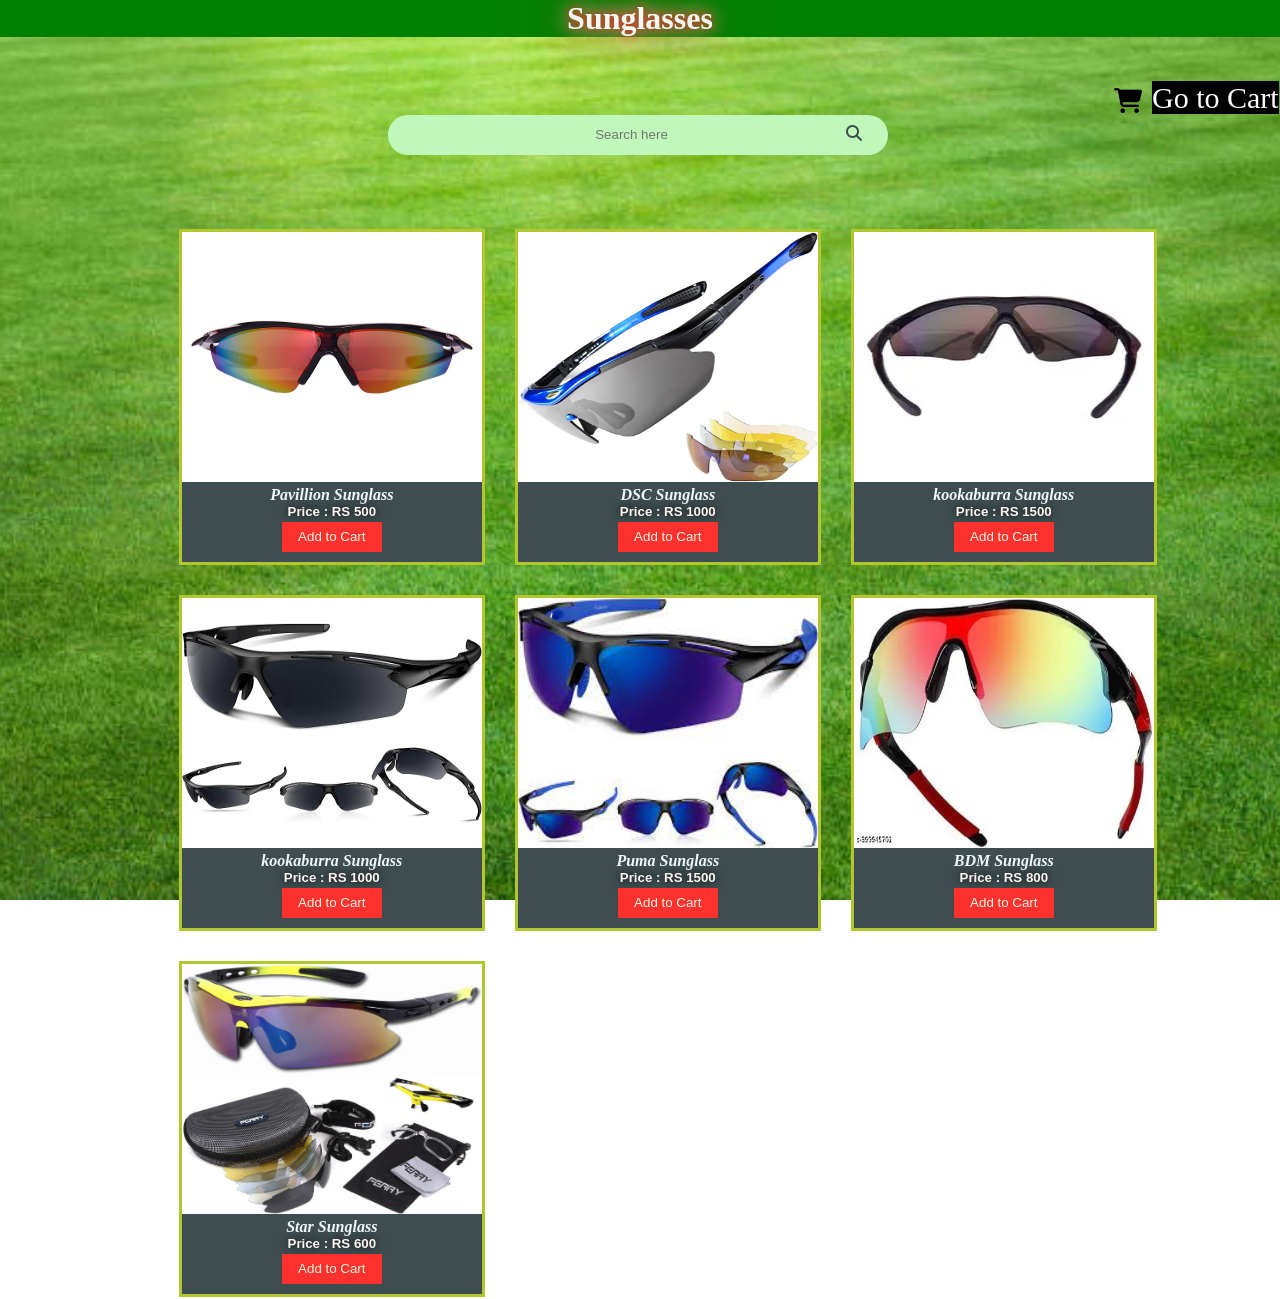
<file: Sunglass.html>
<!DOCTYPE html>
<html lang="en">
<head>
    <meta charset="UTF-8">
    <meta name="viewport" content="width=device-width, initial-scale=1.0">
    <title>Sunglasses</title>
    <link rel="shortcut icon" href="g40s2MKp_400x400.jpg" type="image/x-icon">
    <link rel="stylesheet" href="home.css" type="text/css">
    <link rel="stylesheet" href="https://cdnjs.cloudflare.com/ajax/libs/font-awesome/6.5.2/css/all.min.css"
    integrity="sha512-SnH5WK+bZxgPHs44uWIX+LLJAJ9/2PkPKZ5QiAj6Ta86w+fsb2TkcmfRyVX3pBnMFcV7oQPJkl9QevSCWr3W6A=="
    crossorigin="anonymous" referrerpolicy="no-referrer" />
    <style>
         input{
    width: 500px;
    height: 40px;
    border-radius: 20px;
    border: none;
    text-align: center;
    margin-left: 33%;
    background-color: #bff8ba;
}
input:focus{
    border: none;
}
h1{
    background-color: green;
    text-align: center;
    color: rgb(244, 248, 243);
    text-shadow: 0 0 10px red,
    0 0 20px ,
    0 0 40px rgb(247, 10, 10),
    0 0 80px
    ;
}
        body{
            background-image: url('turf.jpg');
            background-repeat: no-repeat;
            background-position: center;
            background-size: cover;
            background-attachment: fixed;
        }
        
        
                main{
                    margin-top: 3%;
                    display: grid;
                    grid-template-columns: auto auto auto;
                    gap: 30px;
                    margin-left: 10%;
                    flex-wrap: wrap;
                    
                }
        .ball1{
            background-color: #3E4E50;
            width: 300px;
            height: 330px;
            text-align: center;
            color: aliceblue;
            
        }
        button{
            position: relative;
            bottom: 15px;
            width: 100px;
            height: 30px;
            background-color: #FF312E;
            border: none;
            color: beige;
        }
                
img:hover{
    filter: grayscale(90%);
}
button:hover{
    border: 2px solid cyan;
}
button:active{
    background-color: black;
    color: cyan;
}
.searching .fa-solid{
    position: absolute;
    display: inline-block;
   margin-left: 120%;
   padding: 10px;
   color: #3E4E50;
   left: 100px;
   padding-left: 10px;

  
}
.searching{
text-align: center;
    position: relative;
            width: 400px;
            margin-left: 20%;
            outline: none;
            outline-color: none;
}



#products{
    display: grid;

    grid-template-columns: auto auto auto;
                    gap: 30px;
                    margin-left: 5%;
                    flex-wrap: wrap;
}
@media(max-width:1000px){
    #products{
        display: grid;
        grid-template-columns: auto auto;
        margin-left: 5%;
         flex-wrap: wrap;
         align-items: center;
        transition: 1s ease-in; 
        gap: 20px;
        /* display: flex;
        flex-direction: column;
        transition: 1s ease-in;
        gap: 20px; */
    }
}

@media (max-width:600px) {
    .toppage .fa-solid{
        position: absolute;
margin-left:-80%;
/* margin-top: 8px; */
font-size: 15px;
color: #050404 ;
display: inline-block;
/* bottom: 10px; */

}
.toppage a{
    color: rgb(253, 251, 251);
    text-decoration: none;
    margin-left: 73%;
    font-size: 15px;
    background-color: black;
    top:20%;
    
   
}
   
    #products{
        display: flex;
        flex-direction: column;
        transition: 1s ease-in;
        gap: 20px;
    }
    .searching{
        position: relative;
        display: flex;
        flex-direction: row;
       
      margin-left: -50px;
        /* background-color: aliceblue; */
    
    }
    .searching .fa-solid{
    position: absolute;
    color: black;
   margin-left: 60%;
   padding: 10px;
   color: #3E4E50;
   display: inline-block;
   padding-left: 10px;
  
}

}

.toppage{

margin-top: 2%;
}
.toppage .fa-solid{
position: absolute;
margin-left: 87%;
margin-top: 8px;
font-size: 25px;

}
a{
color: rgb(253, 251, 251);
text-decoration: none;
margin-left: 90%;
font-size: 30px;
background-color: black;
top:20%

}
a:hover{
color: cyan;
background-color: red;
}
a:active{
color: cyan;
background-color: violet    ;
}


.ball1{
    border: 3px solid rgba(228, 250, 34,0.7);
}
.ball1:hover{
    border: 3px solid red;
}
                </style>
</head>
<body>
    <h1>Sunglasses</h1>
    <br>
    <div>
        <div class="toppage"><i class="fa-solid fa-cart-shopping"></i>
        <a href="cart.html">Go to Cart</a></div>
        <div class="searching">
            <i class="fa-solid fa-magnifying-glass"></i>
            <input id="searching" type="search" width="400" height="50" placeholder="Search here">
        </div>
    </div>

    <br><br>
    <main>
        <div id="products">
    <div class="ball1"><img src="sunglas1.jpg" width="300" height="250"><br><b><i>Pavillion Sunglass</i></b><br><h5>Price : RS 500</h5><br>
        <button onclick="addToCart(1,'Pavillion Sunglass',500)">Add to Cart</button></div>
    <div class="ball1"><img src="sunglas6.webp" width="300" height="250"><br><b><i>DSC Sunglass</i></b><br><h5>Price : RS 1000</h5><br>
        <button onclick="addToCart(2,'DSC Sunglass',1000)">Add to Cart</button></div>
    <div class="ball1"><img src="sunglas3.webp" width="300" height="250"><br><b><i>kookaburra Sunglass</i></b><br><h5>Price : RS 1500</h5><br>
        <button onclick="addToCart(3,'kookaburra Sunglass',1500)">Add to Cart</button></div>
    <div class="ball1"><img src="sunglas4.jpg" width="300" height="250"><br><b><i>kookaburra  Sunglass</i></b><br><h5>Price : RS 1000</h5><br>
        <button onclick="addToCart(4,'kookaburra  Sunglass',1000)">Add to Cart</button></div>
    <div class="ball1"><img src="sunglas5.jpg" width="300" height="250"><br><b><i>Puma Sunglass</i></b><br><h5>Price : RS 1500</h5><br>
        <button onclick="addToCart(5,'Puma Sunglass',1500)">Add to Cart</button></div>
    <div class="ball1"><img src="sunglas2.webp" width="300" height="250"><br><b><i>BDM Sunglass</i></b><br><h5>Price : RS 800</h5><br>
        <button onclick="addToCart(6,'BDM Sunglass',800)">Add to Cart</button></div>
    <div class="ball1"><img src="sunglas7.jpg" width="300" height="250"><br><b><i>Star Sunglass</i></b><br><h5>Price : RS 600</h5><br>
        <button onclick="addToCart(7,'Star Sunglass',600)">Add to Cart</button></div>
</div>
    
</main>


    <script>
        // Function to add a product to the cart
        function addToCart(id, name, price) {
            const cart = JSON.parse(localStorage.getItem("cart")) || {};
            
            if (cart[id]) {
                cart[id].quantity += 1;
            } else {
                cart[id] = { name, price, quantity: 1 };
            }
            
            localStorage.setItem("cart", JSON.stringify(cart));
            alert(`${name} added to the cart!`);
        }
    </script>
    


<script>
document.addEventListener("DOMContentLoaded",()=>{
const searchInput = document.getElementById("searching");
const products=document.querySelectorAll("#products > div")

searchInput.addEventListener("input", (event)=>{
    const searchquery=event.target.value.toLowerCase().trim();
products.forEach((product) => {
const productName=product.querySelector("b i").textContent.toLowerCase();
if(productName.includes(searchquery))
{
    product.style.display="block";
}else
{
    product.style.display="none"
;}
});
});
});


    // document.addEventListener("DOMContentLoaded", () => {
    //   const searchInput = document.getElementById("searching"); // Search input field
    //   const products = document.querySelectorAll("#products > div"); // Select all product containers
    
    //   searchInput.addEventListener("input", (event) => {
    //     const searchQuery = event.target.value.toLowerCase().trim(); // Get the search input, case-insensitive
    
    //     products.forEach((product) => {
    //       const productName = product.querySelector("b i").textContent.toLowerCase(); // Get product name
    
    //       if (productName.includes(searchQuery)) {
    //         product.style.display = "block"; // Show the product if it matches the query
    //       } else {
    //         product.style.display = "none"; // Hide the product if it doesn't match
    //       }
    //     });
    //   });
    // });
    
    
    
    
    
    </script>

</body>
</html>
</file>
<file: home.css>
*{
  margin: 0px;
    padding: 0px;
    
}
.video{
    text-align: center;
    margin-left: 13%;
  display: inline-block;
}

@media(max-width:600px){
    body{

        background-image: url('matte-1920-x-1080-background-jzoyhpaa3tl2pifi.jpg');
        background-repeat:no-repeat ;
        background-position: center;
        background-size: cover;
        background-attachment: fixed;
    height: 2500px;}
    .vidpic{
        margin-left: -50%;
        width: 400px;
        height: 400px;}
        .video:hover{
            border-radius: 20px; 
         }
      .lastpart{
        display: flex;
        flex-wrap: wrap;
        margin-left: -55%;
        font-size: 2x;
      }
    .lastpart .lastline{
        font-size: 15px;
    padding-left: 70px;    }
  
.footall{
   width: 400px;
  font-size: 10px;
  display: grid;
  flex-wrap: wrap;
grid-template-rows: auto;
  justify-content: baseline;
height: 900px;
  margin-left: -50px;
}
.footer-iosgp{
    margin-left: -160px;
}
.footerlasttwo{
    position: absolute;

}
.footer-merpartner{
   
    display: flex;
    flex-direction: column;
}
.uparrow-totoppage{
    margin-left: -20%;
}
.footer-copyright{
    margin-left: -90%;
}
 .footer-followus  {} 
 
}


.video:hover{
   border-radius: 20px;
   border: 2px solid cyan;
  
}

.vidpic{
    border-radius: 20px;
}

.options{
    display: flex;
    flex-direction: row;
    gap: 13px;
    background-color: #7c717c;
}
.search{
   
   margin-bottom: 3%;
   margin-top: -4.1%;
   padding-top: 20px;
}

@media(max-width:600px){
.search #Headline{
    font-size: 11px;
    margin-left: 17%;
    white-space: nowrap;
    overflow: hidden;
}

.search .homesearch{
   
    margin-left: 12%;
    width:200px;
}
.homesearch .fa-solid {
  display: none;
}
.search .fa-solid{
    position: absolute;
    color: rgb(233, 21, 21);
    font-size: 20px;
    margin-left: 67%;
    padding: 10px;
    margin-top: 40px;
}
.search #labe{
    
    font-size: 10px;
    margin-left: 25%;
}
 #producthead{
    position: absolute;
    width: 100%;
    font-size: 13px;
display: inline-block;

   margin-left: -12%;
   
margin-right: 20px;
    
    align-self: flex-start;
}

}


@media(max-width:600px){.search{
  margin-top: 5%;
    display: flex;
    flex-wrap: wrap;
    flex-direction: column;
    margin-left:-20%;
}
.whatsapp{
 
   position: sticky;
   color: rgb(35, 204, 49);
   font-size: 2px;
  width: 200px;
   margin-top: -5%;
   padding-left: 15px;
   border: 1px solid cyan;
   border-radius: 5px;
   height: 25px;


font-family:Cambria, Cochin, Georgia, Times, 'Times New Roman', serif;
}
.whatsapp a{
    position: absolute;
    display: inline-block;
    margin-bottom: -15%;
    font-size: 15px;
    
}
.WA {
    color: blue;
    text-decoration: none;
}
}

.images{
    position: relative;
   
}
.firsttext{
    position: relative;
    top: 80px;
    text-align: center;
    font-family: Georgia, 'Times New Roman', Times, serif;
    margin-left: 2% ;
    color: white;
    text-shadow: 0px 0px 10px gold,
    0px 0px 10px gold,
    z;
}
.content{
    border: 3px solid brown;
    margin-bottom: 20%;
}

.everything{
    /* border: 2px solid red; */
    border: 0.5px solid cyan;
    width: 1350px;
    height: 1750px;
    margin: 0%;
    padding: 0%;
    /* border: hidden; */
  
}
@media(max-width:600px){
    .everything{
        height: 2000px;
    }
}
body{
    margin: 0px;
    padding: 0px;
    
}
.background{

 
    background-image: url('matte-1920-x-1080-background-jzoyhpaa3tl2pifi.jpg');
    background-repeat:no-repeat ;
    background-position: center;
    background-size: cover;
    background-attachment: fixed;
    height: 2000px;
}
.head{
    margin: 0px;
    padding: 0px;
    background-image: linear-gradient(to right, rgb(26, 25, 25),black);
    background-size: cover; 
   
position: fixed;
width: 1350px;
border: 0.3px solid cyan;
margin-bottom: 0%;

}

@media(max-width:600px){
    .head{
       
        flex-direction: column;
        justify-content: baseline;
       
    }
    .head .title{
        font-size: 28px;
        margin-left: 10%;
        background-color: none;
        /* margin-left: -10%; */
    }
    .head #fireball{
        margin-left: 15%;
    }
    .head {
        position: fixed;
        width: 800px;
    }
   .list{
    float: left;
    margin-right: 50%;
    padding: 200px;
   }

   menus{
    gap: 25px;
    margin-right: 2%;
}

}

#Headline {
    
    color: cyan;
    display: inline-block;
    margin-left: 22%;
  margin-top: 12%;
    font-size: 1.6em;
text-shadow: 0px 0px 10px gold,
0px 0px 20px gold;

    font-family: monospace;
    letter-spacing: 2px;
    border-right: 5px solid cyan;
    width: 57%;
    white-space: nowrap;
    overflow: hidden;
    animation: typing 2s steps(47),
    cursor .4s step-end infinite alternate;
}

@keyframes cursor{
    50%{ border-color: transparent;}
}

@keyframes typing{
    from {width: 0;}
}

label #tbtn, label #xbtn{
    color: rgb(8, 12, 236);
    font-size: 40px;
    float: right;
    line-height: 80px;
    margin-right: 20px;
    cursor: pointer;
    display: none;
}

#check{
    display: none;
}
@media (max-width:800px) {

    label #tbtn{
        display: block;
    }
ul{
    position: fixed;
    width: 100%;
    height: 100vh;
    background: rgb(247, 247, 245);
    top: 80px;
    left: -100%;
    text-align: center;
    transition: all .5s ;
}
ul li{
    display: block;
margin: 50px 0;
line-height: 30px;
}
    li a{
        font-size: 20px;
        text-decoration:none;
    } 
    



}


#menus{
    gap: 25px;
    margin-right: 2%;
}

ul li{

float: right;
flex-direction: column;
margin-top:-6%;
list-style: none;

}
li a{
  
    line-height: 80px;
    margin: 0 5px;
    color: white;
    text-shadow: 0px 0px  10px red  ,
    0px 0px  20px ,
    0px 0px 80px gold
    ;
    font-size: 23px;
    font-weight: bold;
    margin-right: 10px;
    text-decoration:none;
    list-style: none;
    display: flex;

    
gap: 5px;

 
}


li a:hover{
    cursor: url('pngwing.com (2) (1).png'),progress;
    color: cyan;
    
}
/* @media(max-width:600px){
    ul{
        flex-direction: column;
    }
    li a{
        display: block;
    }
} */

 a:active{
    background-color: black;
    display: inline-block;
    border-radius: 10px;
    transition: 0.5s;
    
}

.title{
    position: absolute;
    margin-left: 13%;
    height: 70px;
bottom: 18%;
top: 22px; 

}
.title {
    font-family: "Playwrite AU SA", serif;
  font-optical-sizing: auto;
    font-weight: 500;
    font-style: italic;
    font-size:50px;
    color: white;
    text-shadow: 0px 0px 10px red,
    0px 0px 20px cyan   ,
    0px 0px 40px red,
    0px 0px 80px cyan;
    transform: scaleX(1.3);
    animation: tit;
    animation-delay: 1s;
    animation-duration: 2s;
    /* animation: anim;
    animation-delay: 5s;
    animation-duration: 3s; */
  }

  @keyframes anim{
   43%{opacity:0;}
  }

  @keyframes tit{
    50%{transform: scaleX(1.5);}
  }


/* label{
  
    margin-left: 38%;
    margin-top: 12%;
} */

#fireball{
    position: absolute;
    margin-left: 38%;
    animation: fball;
    animation-delay: 1s;
    animation-duration: 1.5s;
    animation-iteration-count: 1;
}

@keyframes fball{
/* from{margin-left: 30%;}to{margin-left:10%;} */
from { margin-left: 7%; }
to { margin-left: 38%; }

}

.icon-bar{
    position: sticky;
    display: inline-block;
    width: 15px;
    margin-top: 150px;
    margin-left: 1%;
    top:115px;
    background-color: #7c717c;
}

/* .homesearch{
    position: relative;
    

} */

#searchi{
    background-color: rgb(250, 252, 252);
    margin-top: 3%;
    width: 500px;
    height: 40px;
    border-radius: 10px;
    border: none;
    outline: none;
    text-align: center;
    margin-left: 33%;
}
.homesearch .fa-solid{
    position: absolute;
    color: grey;
    font-size: 20px;
    margin-left: 67%;
    padding: 10px;
    margin-top: 40px;
    

}
#searchi:hover{
    border: 3px solid cyan;
}
label{
    color: white;
    text-shadow: 0px 0px 10px gold,
    0px 0px 20px gold,
    0px 0px 40px red,
    0px 0px 80px cyan;
    font-weight: 800;
    margin-left: 40%;
}

#homeproducts{
    /* display: grid;
    border: 1px solid cyan;
    grid-template-columns: repeat(auto-fit, 300px);
    gap:15px;
justify-content: center; */
display: flex;
flex-wrap: wrap;
flex-direction: row;
gap:15px;
margin-left: 6%;
}

@media(max-width:600px){
    #homeproducts{
        display: grid;
        flex-wrap: wrap;
        
        flex-direction: column;
        margin-left: 7%;
    }
}
@media(mix-width:700px){
    #homeproducts{
        display: flex;
        grid-template-columns: auto auto;
        flex-direction: column;
        margin-left: 7%;
        
    }
}


#producthead{
    /* background-image: url('fire.jpg');
    display: inline-block; */
    color: white;
    text-shadow: 0px 0px 10px gold,
    0px 0px 20px cyan,
    0px 0px 40px cyan,
    0px 0px 80px cyan;
    margin-left: 22%;
}
/* .bats{
    background-color: #faf8f8;
    width: 280px;
height: 230px;
} */
.bats img:hover{
    cursor: url('pngwing.com (2) (1).png'),progress;
    opacity: .6;
    border: 3px solid cyan;  
}

.balls img:hover{
    cursor: url('pngwing.com (2) (1).png'),progress;
    opacity: .6;
    border: 3px solid cyan;
}
.kitbag img:hover{
    cursor: url('pngwing.com (2) (1).png'),progress;
    opacity: .6;
    border: 3px solid cyan;
}
.shoes img:hover{
    cursor: url('pngwing.com (2) (1).png'),progress;
    opacity: .6;
    border: 3px solid cyan;
}
.helmets img:hover{
    cursor: url('pngwing.com (2) (1).png'),progress;
    opacity: .6;
    border: 3px solid cyan;
}
.accessories img:hover{
    cursor: url('pngwing.com (2) (1).png'),progress;
    opacity: .6;
    border: 3px solid cyan;
}
.sunglass img:hover{
    cursor: url('pngwing.com (2) (1).png'),progress;
    opacity: .6;
    border: 3px solid cyan;
}

.icon-bar{
cursor: progress;

}
.icon-bar:hover{
    cursor: progress;
    display: none;
    
    }   

    .footall{
        /* background-image: linear-gradient(to right, rgb(26, 25, 25),black);; */
        background-image: url('plain-black-desktop-1920-x-1080-2gtxpqc7fmmvhjb2.webp');
        background-repeat: no-repeat;
        background-position: center;
        background-attachment: fixed;
        background-size: cover;
        display: flex;
        /* gap: 150px; */
        height: 150px;
        padding-top: 50px;
        border: 0.3px solid cyan;
        width: 1349px;
        gap: 100px;

    }

    @media (max-width:600px) {
        .footall{
            margin-top: 260%;
        } 
    }

    .footer-contact{
        color: #fdf3f3;
        font-family: 'Franklin Gothic Medium', 'Arial Narrow', Arial, sans-serif;
margin-left: 6%;
margin-top: -2%;
        text-shadow: 0px 0px 10px black,
    0px 0px 40px black,
    0px 0px 80px ;
    margin-right: 70px;
    }
.cc{
    color: #e60808;;
        font-family: 'Franklin Gothic Medium', 'Arial Narrow', Arial, sans-serif;
        text-shadow: 0px 0px 10px rgb(231, 6, 6),
    
    0px 0px 40px cyan,
    0px 0px 80px ;
}
    .footer-copyright{
        border: 0.5px solid cyan;
        background-color: rgb(5, 3, 3);
        color: white;
        text-align: center;
        width: 1350px;
        font-family: 'Franklin Gothic Medium', 'Arial Narrow', Arial, sans-serif;
        font-size: 13px;
    }
h5{
    color: #fdf3f3;
    font-family: 'Franklin Gothic Medium', 'Arial Narrow', Arial, sans-serif;

    text-shadow: 0px 0px 10px black,

0px 0px 80px ; 
}

    .footer-iosgp{
        display: inline-block;
        font-family: 'Franklin Gothic Medium', 'Arial Narrow', Arial, sans-serif;
color: white;
margin-right: 2%;
margin-top: -1%;
text-shadow: 0px 0px 10px #1C1018,
   
  
    0px 0px 80px ;;
    margin-right: 70px;
    }
.iso{
    font-size: 13px;
    
}
.footer-merpartner{
    margin-right: 3%;
    margin-top: -1%;
}
    .mp{
        color: #e60808;;
        font-family: 'Franklin Gothic Medium', 'Arial Narrow', Arial, sans-serif;
        text-shadow: 0px 0px 10px rgb(231, 6, 6),
    
    0px 0px 40px cyan,
    0px 0px 80px ;
    font-size: 16px;

    }
    .ia{
        color: #e60808;;
        width: 200px;
        font-family: 'Franklin Gothic Medium', 'Arial Narrow', Arial, sans-serif;
        text-shadow: 0px 0px 10px rgb(231, 6, 6),
    
    0px 0px 40px cyan,
    0px 0px 80px ;
    }

    .batpic,.ballpic,.Kitpic,.shoepic,.helmetpic,.accpic,.sunpic{
        border-radius: 10px;
    }

    .proname{
        color: white;
    padding-left: 100px;
    font-size: 22px;
    text-shadow: 0px 0px 10px red,
    0px 0px 20px gold,
    0px 0px 40px cyan,
    0px 0px 80px gold;
    font-family: Georgia, 'Times New Roman', Times, serif;
    letter-spacing: 2px;
    }
.footer-followus{
    margin-right: 5%;
    margin-top: -1%;
    color: white;
    width: 160px;
    gap: 10px;
    font-size: 17px;
}
.footer-followus a{
    color: white;
}



.fsb{
    color: #e60808;;
        font-family: 'Franklin Gothic Medium', 'Arial Narrow', Arial, sans-serif;
        text-shadow: 0px 0px 10px rgb(231, 6, 6),
   
    0px 0px 40px cyan,
    0px 0px 80px ; 
}

    .whatsapp{
        /* color: rgb(35, 204, 49);
        position: sticky;
        font-size: 20px;
       width: 140px;
       margin-top:-5% ;
       padding-left: 15px;
       border: 1px solid cyan;
       border-radius: 5px;
       height: 25px; */
       position: sticky;
       top: 108px; /* Define when the element should stick */
       color: rgb(35, 204, 49);
       font-size: 20px;
       width: 140px;
       margin-top: -5%;
       padding-left: 15px;
       border: 1px solid cyan;
       border-radius: 5px;
       height: 25px;
       background-image: linear-gradient(to right, white,cyan);
    
    font-family:Cambria, Cochin, Georgia, Times, 'Times New Roman', serif;
    }
    .whatsapp:hover{background-color: cyan;}
    .WA a{
        color: cyan;
        text-decoration: none;
    }

    .WA a:hover{
        color: green;
        background-color: cyan;
    }
    .WA a:active{
        color: white;
        background-color: red;
    }
    .WA a:visited{
        color: red;
        text-decoration: none;
    }

    .lastline{
        margin-left: 30%;
        background-color: rgba(74, 238, 238,0.2);
        width: 600px;
        text-align: center;
        display: inline-block;
        font-size: 24px;
        color: rgba(255, 219, 12,0.8);
        font-family: 'Franklin Gothic Medium', 'Arial Narrow', Arial, sans-serif;
        text-shadow: 0px 0px 10px rgb(245, 23, 23),
   
    0px 0px 40px cyan,
    0px 0px 80px silver; 
    }


    #uparrow-totoppage{
        color: rgb(251, 255, 255);
        font-size: 40px;
        background-color: black;
        margin-left: 50%;
        margin-top:40px;
        display: inline-block;
    }
    #uparrow-totoppage:hover{
        color: cyan;
        background-color: red;
    }
</file>
